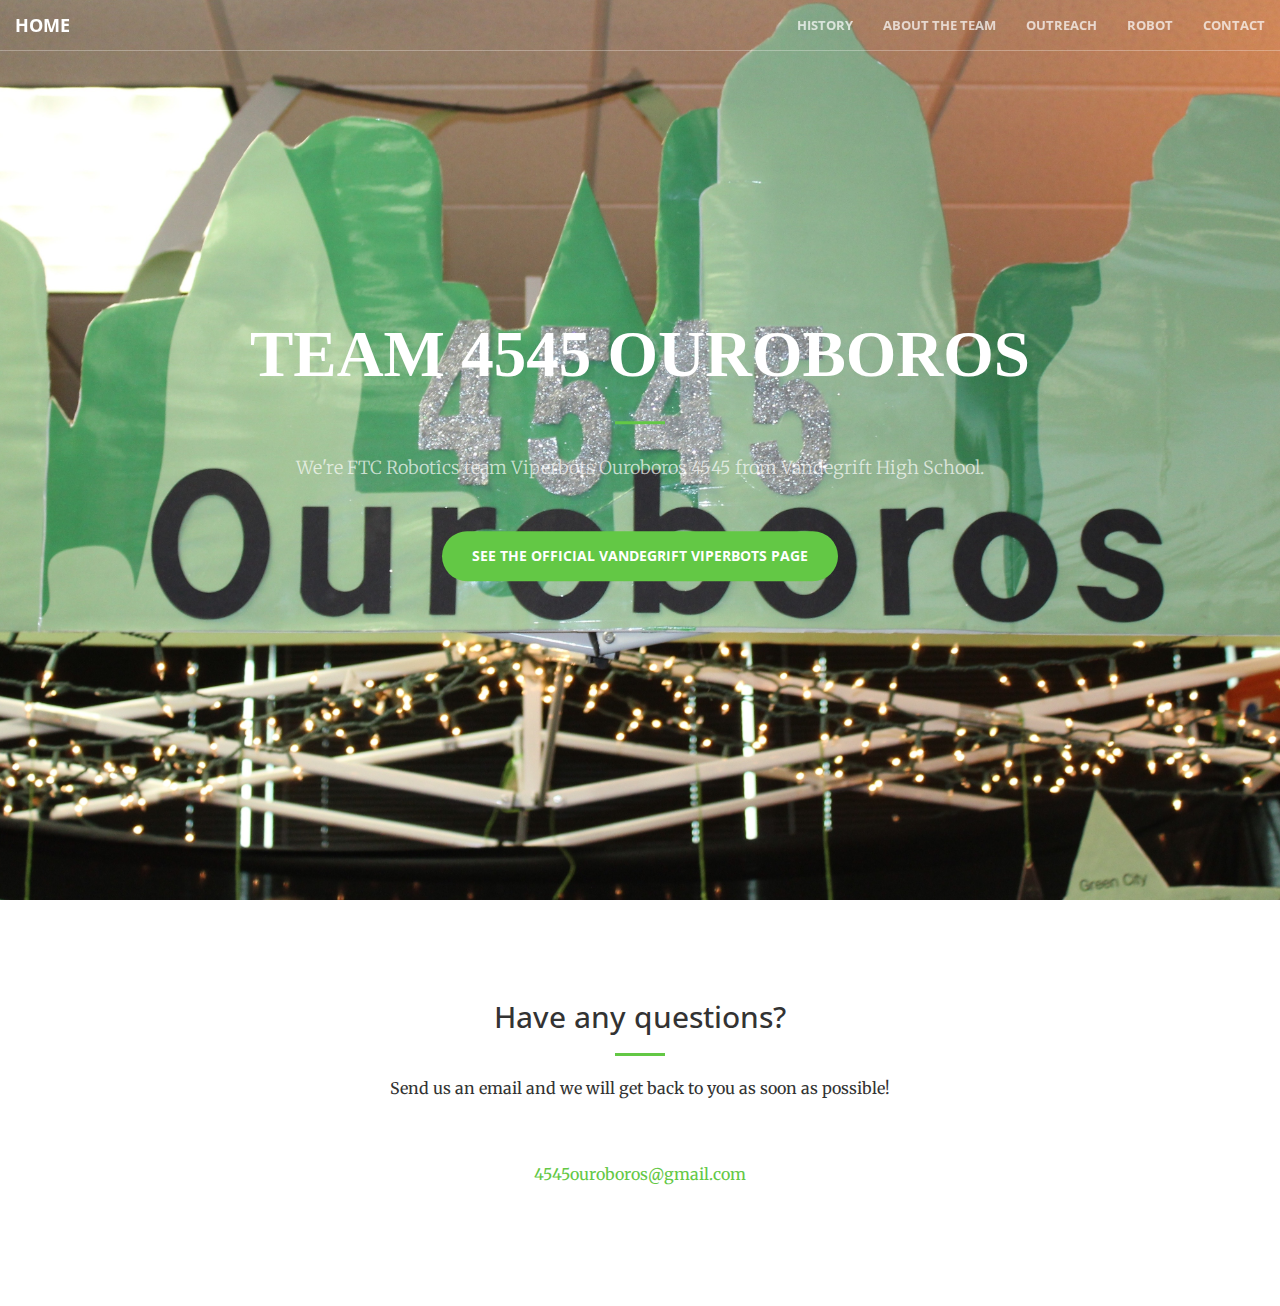
<file: index.html>
<!DOCTYPE html>
	<html lang="en">

	<head>

		<meta charset="utf-8">
		<meta http-equiv="X-UA-Compatible" content="IE=edge">
		<meta name="viewport" content="width=device-width, initial-scale=1">
		<meta name="description" content="">
		<meta name="author" content="">

		<title>Ouroboros 4545</title>

		<!-- Bootstrap Core CSS -->
		<link rel="stylesheet" href="css/bootstrap.min.css" type="text/css">

		<!-- Custom Fonts -->
		<link href='http://fonts.googleapis.com/css?family=Open+Sans:300italic,400italic,600italic,700italic,800italic,400,300,600,700,800' rel='stylesheet' type='text/css'>
		<link href='http://fonts.googleapis.com/css?family=Merriweather:400,300,300italic,400italic,700,700italic,900,900italic' rel='stylesheet' type='text/css'>
		<link rel="stylesheet" href="font-awesome/css/font-awesome.min.css" type="text/css">

		<!-- Plugin CSS -->
		<link rel="stylesheet" href="css/animate.min.css" type="text/css">

		<!-- Custom CSS -->
		<link rel="stylesheet" href="css/creative.css" type="text/css">

		<!-- HTML5 Shim and Respond.js IE8 support of HTML5 elements and media queries -->
		<!-- WARNING: Respond.js doesn't work if you view the page via file:// -->
		<!--[if lt IE 9]>
			<script src="https://oss.maxcdn.com/libs/html5shiv/3.7.0/html5shiv.js"></script>
			<script src="https://oss.maxcdn.com/libs/respond.js/1.4.2/respond.min.js"></script>
			<![endif]-->

		</head>

		<body id="page-top">

			<nav id="mainNav" class="navbar navbar-default navbar-fixed-top">
				<div class="container-fluid">
					<!-- Brand and toggle get grouped for better mobile display -->
					<div class="navbar-header">
						<button type="button" class="navbar-toggle collapsed" data-toggle="collapse" data-target="#bs-example-navbar-collapse-1">
							<span class="sr-only">Toggle navigation</span>
							<span class="icon-bar"></span>
							<span class="icon-bar"></span>
							<span class="icon-bar"></span>
						</button>
						<a class="navbar-brand page-scroll" href="#page-top">Home</a>
					</div>

					<!-- Collect the nav links, forms, and other content for toggling -->
					<div class="collapse navbar-collapse" id="bs-example-navbar-collapse-1">
						<ul class="nav navbar-nav navbar-right">
							<li>
								<a class="page-scroll" href="history.html">History</a>
							</li>
							<li>
								<a class="page-scroll" href="about.html">About the Team</a>
							</li>
							<li>
								<a class="page-scroll" href="outreach.html">Outreach</a>
							</li>
							<li>
								<a class="page-scroll" href="robot.html">Robot</a>
							</li>
							<li>
								<a class="page-scroll" href="#contact">Contact</a>
							</li>
						</ul>
					</div>
					<!-- /.navbar-collapse -->
				</div>
				<!-- /.container-fluid -->
			</nav>

			<header class = "index">
				<div class="header-content">
					<div class="header-content-inner">
						<h1>Team 4545 Ouroboros</h1>
						<hr>
						<p>We're FTC Robotics team Viperbots Ouroboros 4545 from Vandegrift High School.</p>
						<a href="http://www.viperbots.org" class="btn btn-primary btn-xl page-scroll">See The Official Vandegrift Viperbots Page</a>
					</div>
				</div>
			</header>

				<!--<section id="services">
					<div class="container">
						<div class="row">
							<div class="col-lg-12 text-center">
								<h2 class="section-heading">Outreach</h2>
								<hr class="primary"/>
								<a href="C:\Users\Steven\Documents\GitHub\4545Website/outreach.html" class="btn btn-primary btn-xl">View our Community Outreach Page</a>
							</div>
						</div>
					</div>
					<div class="container">
						<div class="row">
						<div class="col-lg-3 col-md-6 text-center">
							<div class="service-box">
								<img class="globe-img" src="GridEarthProjectIcon.png"></img>
								<h3>Grid Earth Project</h3>
								<p class="text-muted">Grid Earth Project is a charity that saves lives, improves health, and increases educational and economic opportunities by providing solar powered LED lighting to those who need it.</p><p>&nbsp;</p>
								<a href="gridearth.org">Grid Earth Project</a>
							</div>
						</div> -->
						<!--<div class="col-lg-3 col-md-6 text-center">
							<div class="service-box">
								<img class="img-responsive butterfly-img" src= "RainforestPartnershipIcon.png"></img>
								<h3>Rainforest Partnership</h3>
								<p class="text-muted">Rainforest Partnership works to protect tropical rainforests by helping forest communities make an income to protect their forests. They create and market products made from materials and provide services found only in the rainforest.</p><p>&nbsp;</p>
								<a href="rainforestpartnership.org">rainforestpartnership.org</a>
							</div>
						</div>-->
						<!-- <div class="col-lg-3 col-md-6 text-center">
							<div class="service-box">
								<i class="fa fa-4x fa-newspaper-o wow bounceIn text-primary" data-wow-delay=".2s"></i>
								<h3>Up to Date</h3>
								<p class="text-muted">We update dependencies to keep things fresh.</p>
							</div>
						</div>
						<div class="col-lg-3 col-md-6 text-center">
							<div class="service-box">
								<i class="fa fa-4x fa-heart wow bounceIn text-primary" data-wow-delay=".3s"></i>
								<h3>Made with Love</h3>
								<p class="text-muted">You have to make your websites with love these days!</p>
							</div>
						</div>
					</div>
				</div>
			</section>-->

			<section id="contact">
				<div class="container">
					<div class="row">
						<div class="col-lg-8 col-lg-offset-2 text-center">
							<h2 class="section-heading">Have any questions?</h2>
							<hr class="primary">
							<p>Send us an email and we will get back to you as soon as possible!</p>
						</div>
<!--
						<div class="col-lg-4 col-lg-offset-2 text-center">
							<i class="fa fa-phone fa-3x wow bounceIn"></i>
							<p>(512) 570-2300</p>
						</div>
-->
						<div class="col-lg-12 text-center">
							<i class="fa fa-envelope-o fa-3x wow bounceIn" data-wow-delay=".1s"></i>
							<p><a href="mailto:your-email@your-domain.com">4545ouroboros@gmail.com</a></p>
						</div>
					</div>
				</div>
			</section>

			<!-- jQuery -->
			<script src="js/jquery.js"></script>

			<!-- Bootstrap Core JavaScript -->
			<script src="js/bootstrap.min.js"></script>

			<!-- Plugin JavaScript -->
			<script src="js/jquery.easing.min.js"></script>
			<script src="js/jquery.fittext.js"></script>
			<script src="js/wow.min.js"></script>

			<!-- Custom Theme JavaScript -->
			<script src="js/creative.js"></script>

		</body>

		</html>
</file>
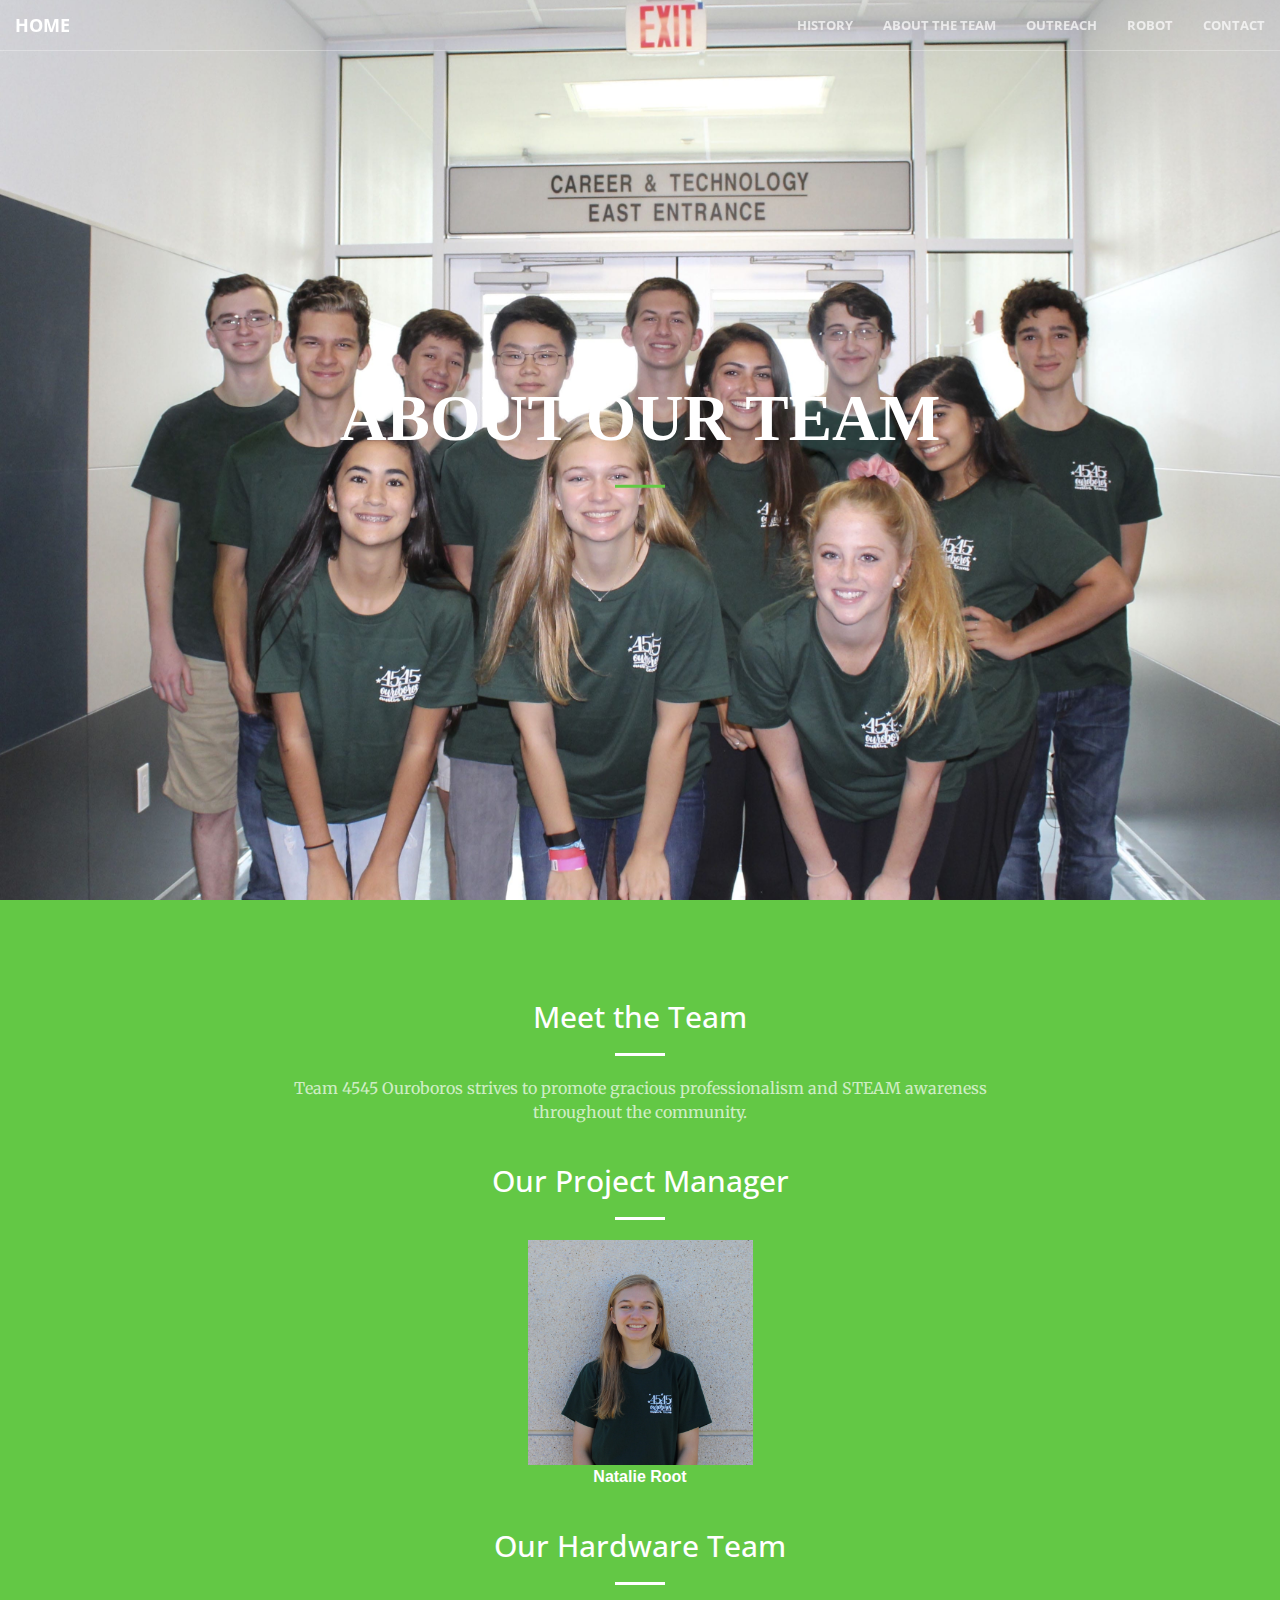
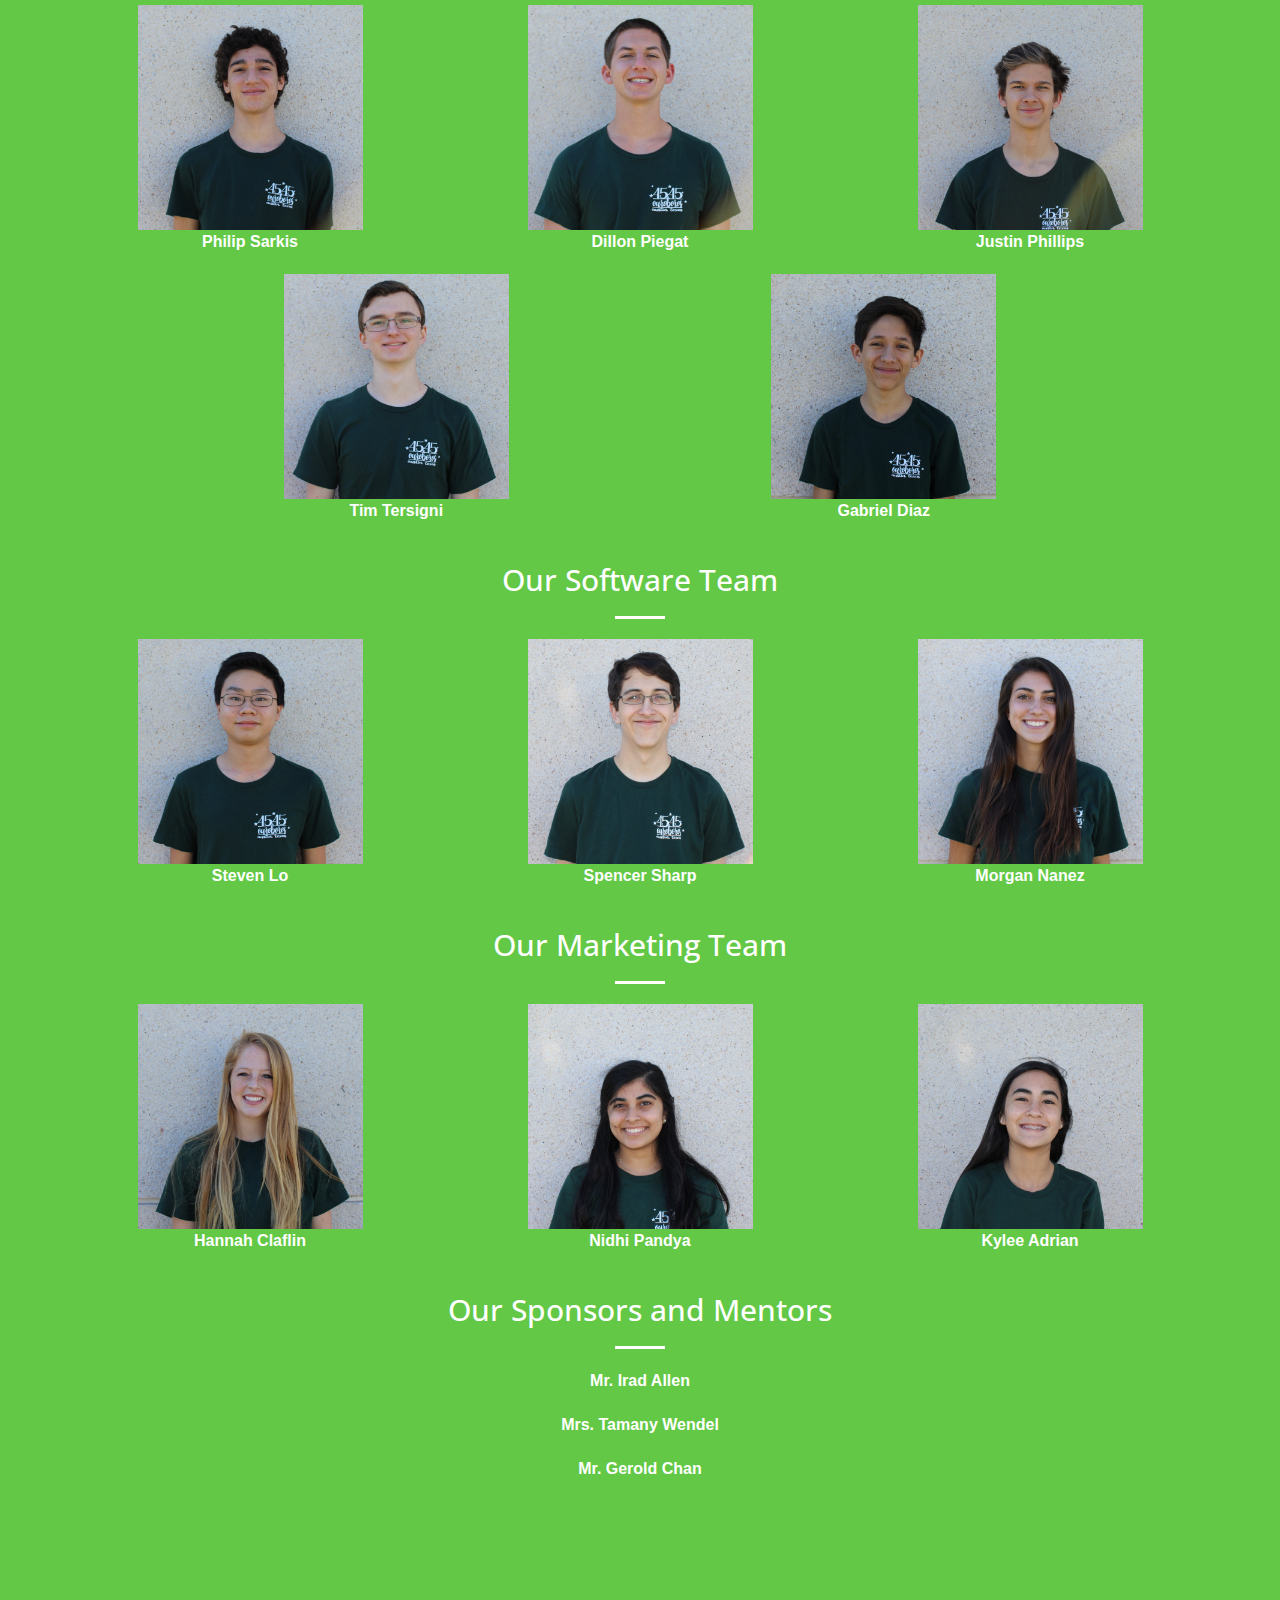
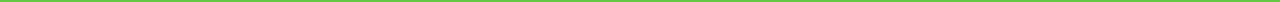
<file: about.html>
<!DOCTYPE html>
<html lang="en">

<head>

    <meta charset="utf-8">
    <meta http-equiv="X-UA-Compatible" content="IE=edge">
    <meta name="viewport" content="width=device-width, initial-scale=1">
    <meta name="description" content="">
    <meta name="author" content="">

    <title>Ouroboros 4545</title>

    <!-- Bootstrap Core CSS -->
    <link rel="stylesheet" href="css/bootstrap.min.css" type="text/css">

    
    <!-- Custom Fonts -->
    <link href='http://fonts.googleapis.com/css?family=Open+Sans:300italic,400italic,600italic,700italic,800italic,400,300,600,700,800' rel='stylesheet' type='text/css'>
    <link href='http://fonts.googleapis.com/css?family=Merriweather:400,300,300italic,400italic,700,700italic,900,900italic' rel='stylesheet' type='text/css'>
    <link rel="stylesheet" href="font-awesome/css/font-awesome.min.css" type="text/css">

    <!-- Plugin CSS -->
    <link rel="stylesheet" href="css/animate.min.css" type="text/css">

    <!-- Custom CSS -->
    <link rel="stylesheet" href="css/creative.css" type="text/css">

    <!-- HTML5 Shim and Respond.js IE8 support of HTML5 elements and media queries -->
    <!-- WARNING: Respond.js doesn't work if you view the page via file:// -->
    <!--[if lt IE 9]>
        <script src="https://oss.maxcdn.com/libs/html5shiv/3.7.0/html5shiv.js"></script>
        <script src="https://oss.maxcdn.com/libs/respond.js/1.4.2/respond.min.js"></script>
        <![endif]-->

    </head>

    <body id="page-top">

        <nav id="main   Nav" class="navbar navbar-default navbar-fixed-top">
            <div class="container-fluid">
                <!-- Brand and toggle get grouped for better mobile display -->
                <div class="navbar-header">
                    <button type="button" class="navbar-toggle collapsed" data-toggle="collapse" data-target="#bs-example-navbar-collapse-1">
                        <span class="sr-only">Toggle navigation</span>
                        <span class="icon-bar"></span>
                        <span class="icon-bar"></span>
                        <span class="icon-bar"></span>
                    </button>
                    <a class="navbar-brand page-scroll" href="index.html">Home</a>
                </div>

                <!-- Collect the nav links, forms, and other content for toggling -->
                <div class="collapse navbar-collapse" id="bs-example-navbar-collapse-1">
                    <ul class="nav navbar-nav navbar-right">
                        <li>
                                <a class="page-scroll" href="history.html">History</a>
                            </li>
                            <li>
                                <a class="page-scroll" href="about.html">About the Team</a>
                            </li>
                            <li>
                                <a class="page-scroll" href="outreach.html">Outreach</a>
                            </li>
                            <li>
                                <a class="page-scroll" href="robot.html">Robot</a>
                            </li>
                            <li>
                                <a class="page-scroll" href="index.html#contact">Contact</a>
                            </li>
                    </ul>
                </div>
                <!-- /.navbar-collapse -->
            </div>
            <!-- /.container-fluid -->
        </nav>

        <header class = "about">
            <div class="header-content">
                <div class="header-content-inner">
                    <h1>About our Team</h1>
                    <hr>
<!--                     <a href="file:///C:/Users/Steven/Documents/GitHub/4545Website/index.html#about" class="btn btn-primary btn-xl page-scroll">Find Out More</a> -->
                </div>
            </div>
        </header>

        <section class="bg-primary" id="about">
                <div class="container">
                    <div class="row">
                        <div class="col-lg-8 col-lg-offset-2 text-center">
                            <h2 class="section-heading">Meet the Team</h2>
                            <hr class="light">
                            <p class="text-faded">Team 4545 Ouroboros strives to promote gracious professionalism and STEAM awareness throughout the community.<!--  We have 12 members who also participate in Cross Country, Track, YMSL, Tennis, NCL, Band, NHS, Deca, and Cyber Patriot Team. --></p>
                            <p class="text-faded"><!-- We have 7 Hardware, 6 Software, and everyone helps out with marketing. Our team consists of 2 freshmen, 6 Sophomores, 3 Juniors, and 1 Senior. This diversity helps us brainstorm and produce new and innovative ideas. --></p>
                            <p></p>
                        </div>

                    <div class="row">
                        <div class="col-lg-12 col-lg-offset-0 text-center">
                            <p></p>
                            <h2 class="section-heading">Our Project Manager</h2>
                            <hr class="light">

                            <div class="col-lg-12 col-sm-12">
                                <a href = "#natalie" class="about-box" data-toggle="modal" data-target="#natalie">
                                    <img src="img/about/2016-2017/NatalieR-min-square.jpg" class="img-responsive" alt="">
                                    <p  class = "name">Natalie Root</p>
                                    <div class="about-box-caption">
                                        <div class="about-box-caption-content">
                                            <div class="project-var">Natalie Root</div>
                                            <div class="project-name">
                                                Project Manager
                                            </div>
                                            <div>
                                                Grade: 11
                                            </div>
                                            <div class="project-category text-faded">
                                                More Info
                                            </div>
                                        </div>
                                    </div>
                                </a>
                                <div class="modal fade" id="natalie" tabindex="-1" role="dialog" aria-labelledby="basicModal" aria-hidden="true">
                                    <div class="modal-dialog modal-lg">
                                        <div class="modal-content">
                                            <div class="modal-header">
                                                <button type="button" class="close" data-dismiss="modal" aria-hidden="true"></button>
                                                <h4 class="modal-title" id="myModalLabel">Natalie Root</h4>
                                            </div>
                                            <div class="modal-body">
                                                <h3>Interesting Fact</h3>
                                                <p>I run cross country & track.</p>
                                                <h3>Why I Joined FTC Robotics</h3>
                                                <p>I joined robotics at a young age so that I could get hands on experience with STEM. </p>
                                                <h3>Favorite Movie</h3>
                                                <p>Back to the Future</p>
                                            </div>
                                        <div class="modal-footer">
                                        <button type="button" class="btn btn-primary" data-dismiss="modal">close</button>
                                    </div>
                                        </div>
                                    </div>
                                </div>
                            </div>
                        </div>
                    </div>

                    <div class="row">
                        <div class="col-lg-12 col-lg-offset-0 text-center">
                        <p></p>
                            <h2 class="section-heading">Our Hardware Team</h2>
                            <hr class="light">
                        <div class="col-lg-4 col-sm-6">
                                <a href = "#philip" class="about-box" data-toggle="modal" data-target="#philip">
                                    <img src="img/about/2016-2017/PhilipS-min-square.jpg" class="img-responsive" alt="">
                                    <p  class = "name">Philip Sarkis</p>
                                    <div class="about-box-caption">
                                        <div class="about-box-caption-content">
                                            <div class="project-var">Philip Sarkis</div>
                                            <div class="project-name">
                                                Hardware Lead
                                            </div>
                                            <div>
                                                Grade: 11
                                            </div>
                                            <div class="project-category text-faded">
                                                More Info
                                            </div>
                                        </div>
                                    </div>
                                </a>
                                <div class="modal fade" id="philip" tabindex="-1" role="dialog" aria-labelledby="basicModal" aria-hidden="true">
                                        <div class="modal-dialog modal-lg">
                                            <div class="modal-content">
                                                <div class="modal-header">
                                                    <button type="button" class="close" data-dismiss="modal" aria-hidden="true"></button>
                                                    <h4 class="modal-title" id="myModalLabel">Philip Sarkis</h4>
                                                </div>
                                                <div class="modal-body">
                                                    <h3>Interesting Fact</h3>
                                                    <p>I am the reigning champion of Betmobal Head Ping-Pong.</p>
                                                    <h3>Why I Joined FTC Robotics</h3>
                                                    <p>I wanted to follow the footsteps of my brother, Pete.</p>
                                                    <h3>Favorite Movie</h3>
                                                    <p>Whiplash</p>
                                                </div>
                                                <div class="modal-footer">
                                                    <button type="button" class="btn btn-primary" data-dismiss="modal">close</button>
                                                </div>
                                            </div>
                                        </div>
                                </div>
                        </div>

                        <div class="col-lg-4 col-sm-6">
                            <a href = "#dillon" class="about-box" data-toggle="modal" data-target="#dillon">
                                <img src="img/about/2016-2017/DillonP-min-square.jpg" class="img-responsive" alt="">
                                <p  class = "name">Dillon Piegat</p>
                                <div class="about-box-caption">
                                    <div class="about-box-caption-content">
                                        <div class="project-var">Dillon Piegat</div>
                                        <div class="project-name">
                                            CAD Lead
                                        </div>
                                        <div>
                                            Grade: 12
                                        </div>
                                        <div class="project-category text-faded">
                                            More Info
                                        </div>
                                    </div>
                                </div>
                            </a>
                            <div class="modal fade" id="dillon" tabindex="-1" role="dialog" aria-labelledby="basicModal" aria-hidden="true">
                                <div class="modal-dialog modal-lg">
                                    <div class="modal-content">
                                        <div class="modal-header">
                                            <button type="button" class="close" data-dismiss="modal" aria-hidden="true"></button>
                                            <h4 class="modal-title" id="myModalLabel">Dillon Piegat</h4>
                                        </div>
                                        <div class="modal-body">
                                            <h3>Interesting Fact</h3>
                                            <p>I have a twin sister.</p>
                                            <h3>Why I Joined FTC Robotics</h3>
                                            <p>I enjoy working with computers and other technology.</p>
                                            <h3>Favorite Movie</h3>
                                            <p>Django Unchained</p>
                                        </div>
                                        <div class="modal-footer">
                                            <button type="button" class="btn btn-primary" data-dismiss="modal">close</button>
                                        </div>
                                    </div>
                                </div>
                            </div>
                        </div>

                        <div class="col-lg-4 col-sm-6">
                            <a href = "#justin" class="about-box" data-toggle="modal" data-target="#justin">
                                <img src="img/about/2016-2017/JustinP-min-square.jpg" class="img-responsive" alt="">
                                <p  class = "name">Justin Phillips</p>
                                <div class="about-box-caption">
                                    <div class="about-box-caption-content">
                                        <div class="project-var">Justin Phillips</div>
                                        <div class="project-name">
                                            Hardware
                                        </div>
                                        <div>
                                            Grade: 11
                                        </div>
                                        <div class="project-category text-faded">
                                            More Info
                                        </div>
                                    </div>
                                </div>
                            </a>
                            <div class="modal fade" id="justin" tabindex="-1" role="dialog" aria-labelledby="basicModal" aria-hidden="true">
                                    <div class="modal-dialog modal-lg">
                                        <div class="modal-content">
                                            <div class="modal-header">
                                                <button type="button" class="close" data-dismiss="modal" aria-hidden="true"></button>
                                                <h4 class="modal-title" id="myModalLabel">Justin Phillips</h4>
                                            </div>
                                            <div class="modal-body">
                                                <h3>Interesting Fact</h3>
                                                <p>I love to wakeboard.</p>
                                                <h3>Why I Joined FTC Robotics</h3>
                                                <p>It's always been my passion.</p>
                                                <h3>Favorite Movie</h3>
                                                <p>Chasing Mavericks</p>
                                            </div>
                                            <div class="modal-footer">
                                                <button type="button" class="btn btn-primary" data-dismiss="modal">close</button>
                                            </div>
                                        </div>
                                    </div>
                                </div>
                        </div>

                        <div class="col-lg-7 col-sm-6">
                            <a href = "#tim" class="about-box" data-toggle="modal" data-target="#tim">
                                <img src="img/about/2016-2017/TimT-min-square.jpg" class="img-responsive" alt="">
                                <p  class = "name">Tim Tersigni</p>
                                <div class="about-box-caption">
                                    <div class="about-box-caption-content">
                                        <div class="project-var">Tim Tersigni</div>
                                        <div class="project-name">
                                            Hardware
                                        </div>
                                        <div>
                                            Grade: 10
                                        </div>
                                        <div class="project-category text-faded">
                                            More Info
                                        </div>
                                    </div>
                                </div>
                            </a>
                            <div class="modal fade" id="tim" tabindex="-1" role="dialog" aria-labelledby="basicModal" aria-hidden="true">
                                <div class="modal-dialog modal-lg">
                                    <div class="modal-content">
                                        <div class="modal-header">
                                            <button type="button" class="close" data-dismiss="modal" aria-hidden="true"></button>
                                            <h4 class="modal-title" id="myModalLabel">Tim Tersigni</h4>
                                        </div>
                                        <div class="modal-body">
                                            <h3>Interesting Fact</h3>
                                            <p>I'm in archery.</p>
                                            <h3>Why I Joined FTC Robotics</h3>
                                            <p>Because I enjoyed FLL and wanted a new challenge.</p>
                                            <h3>Favorite Movie</h3>
                                            <p>Star Wars: The Force Awakens</p>
                                        </div>
                                        <div class="modal-footer">
                                            <button type="button" class="btn btn-primary" data-dismiss="modal">close</button>
                                        </div>
                                    </div>
                                </div>
                            </div>
                        </div>

                        <div class="col-lg-3 col-sm-12">
                            <a href = "#gabe" class="about-box" data-toggle="modal" data-target="#gabe">
                                <img src="img/about/2016-2017/GabrielD-min-square.jpg" class="img-responsive" alt="">
                                <p  class = "name">Gabriel Diaz</p>
                                <div class="about-box-caption">
                                    <div class="about-box-caption-content">
                                        <div class="project-name">
                                        <div class="project-var">Gabriel Diaz</div>
                                            Hardware
                                        </div>
                                        <div>
                                            Grade: 9
                                        </div>
                                        <div class="project-category text-faded">
                                            More Info
                                        </div>
                                    </div>
                                </div>
                            </a>
                            <div class="modal fade" id="gabe" tabindex="-1" role="dialog" aria-labelledby="basicModal" aria-hidden="true">
                                <div class="modal-dialog modal-lg">
                                    <div class="modal-content">
                                        <div class="modal-header">
                                            <button type="button" class="close" data-dismiss="modal" aria-hidden="true"></button>
                                            <h4 class="modal-title" id="myModalLabel">Gabriel Diaz</h4>
                                        </div>
                                        <div class="modal-body">
                                            <h3>Interesting Fact</h3>
                                            <p>I was a black belt in tae kwando.</p>
                                            <h3>Why I Joined FTC Robotics</h3>
                                            <p>I joined FTC, because I have loved the atmosphere FIRST. I started FIRST when I was in Fourth grade, and I have constantly enjoyed new challenges.</p>
                                            <h3>Favorite Movie</h3>
                                            <p>Better Off Dead</p>
                                        </div>
                                        <div class="modal-footer">
                                            <button type="button" class="btn btn-primary" data-dismiss="modal">close</button>
                                        </div>
                                    </div>
                                </div>
                            </div>
                        </div>

                        </div>
                    </div>

                    <div class="row">
                        <div class="col-lg-12 col-lg-offset-0 text-center">
                        <p></p>
                            <h2 class="section-heading">Our Software Team</h2>
                            <hr class="light">

                        <div class="col-lg-4 col-sm-6">
                            <a href = "#steven" class="about-box" data-toggle="modal" data-target="#steven">
                                <img src="img/about/2016-2017/StevenL-min-square.jpg" class="img-responsive" alt="">
                                <p  class = "name">Steven Lo</p>
                                <div class="about-box-caption">
                                    <div class="about-box-caption-content">
                                        <div class="project-var">Steven Lo</div>
                                        <div class="project-name">
                                            Assistant Project Manager & Software
                                        </div>
                                        <div>
                                            Grade: 12
                                        </div>
                                        <div class="project-category text-faded">
                                            More Info
                                        </div>
                                    </div>
                                </div>
                            </a>
                            <div class="modal fade" id="steven" tabindex="-1" role="dialog" aria-labelledby="basicModal" aria-hidden="true">
                                <div class="modal-dialog modal-lg">
                                    <div class="modal-content">
                                        <div class="modal-header">
                                            <button type="button" class="close" data-dismiss="modal" aria-hidden="true"></button>
                                            <h4 class="modal-title" id="myModalLabel">Steven Lo</h4>
                                        </div>
                                        <div class="modal-body">
                                            <h3>Interesting Fact</h3>
                                            <p>I play drums for my church.</p>
                                            <h3>Why I Joined FTC Robotics</h3>
                                            <p>I'm interested in pursuing a computer science related job and wanted to get experience with programming and working with a team.</p>
                                            <h3>Favorite Movie</h3>
                                            <p>Deadpool</p>
                                        </div>
                                        <div class="modal-footer">
                                            <button type="button" class="btn btn-primary" data-dismiss="modal">close</button>
                                        </div>
                                    </div>
                                </div>
                            </div>
                        </div>

                        <div class="col-lg-4 col-sm-6">
                            <a href = "#spencer" class="about-box" data-toggle="modal" data-target="#spencer">
                                <img src="img/about/2016-2017/SpencerS-min-square.jpg" class="img-responsive" alt="">
                                <p  class = "name">Spencer Sharp</p>
                                <div class="about-box-caption">
                                    <div class="about-box-caption-content">
                                        <div class="project-var">Spencer Sharp</div>
                                        <div class="project-name">
                                            Software Lead
                                        </div>
                                        <div>
                                            Grade: 12
                                        </div>
                                        <div class="project-category text-faded">
                                            More Info
                                        </div>
                                    </div>
                                </div>
                            </a>
                            <div class="modal fade" id="spencer" tabindex="-1" role="dialog" aria-labelledby="basicModal" aria-hidden="true">
                                <div class="modal-dialog modal-lg">
                                    <div class="modal-content">
                                        <div class="modal-header">
                                            <button type="button" class="close" data-dismiss="modal" aria-hidden="true"></button>
                                            <h4 class="modal-title" id="myModalLabel">Spencer Sharp</h4>
                                        </div>
                                        <div class="modal-body">
                                            <h3>Interesting Fact</h3>
                                            <p>I used to a have a pet snake named Smoothie.</p>
                                            <h3>Why I Joined FTC Robotics</h3>
                                            <p>Someone I looked up to told me to join.</p>
                                            <h3>Favorite Movie</h3>
                                            <p>Interstellar</p>
                                        </div>
                                        <div class="modal-footer">
                                            <button type="button" class="btn btn-primary" data-dismiss="modal">close</button>
                                        </div>
                                    </div>
                                </div>
                            </div>
                        </div>

                        <div class="col-lg-4 col-sm-12">
                            <a href = "#morgan" class="about-box" data-toggle="modal" data-target="#morgan">
                                <img src="img/about/2016-2017/MorganN-min-square.jpg" class="img-responsive" alt="">
                                <p  class = "name">Morgan Nanez</p>
                                <div class="about-box-caption">
                                    <div class="about-box-caption-content">
                                        <div class="project-var">Morgan Nanez</div>
                                        <div class="project-name">
                                            Software
                                        </div>
                                        <div>
                                            Grade: 12
                                        </div>
                                        <div class="project-category text-faded">
                                            More Info
                                        </div>
                                    </div>
                                </div>
                            </a>
                            <div class="modal fade" id="morgan" tabindex="-1" role="dialog" aria-labelledby="basicModal" aria-hidden="true">
                                <div class="modal-dialog modal-lg">
                                    <div class="modal-content">
                                        <div class="modal-header">
                                            <button type="button" class="close" data-dismiss="modal" aria-hidden="true"></button>
                                            <h4 class="modal-title" id="myModalLabel">Morgan Nanez</h4>
                                        </div>
                                        <div class="modal-body">
                                            <h3>Interesting Fact</h3>
                                            <p>I've travelled all over the world, my favorite place so far is Iceland!</p>
                                            <h3>Why I Joined FTC Robotics</h3>
                                            <p>To learn more about software in real world situations.</p>
                                            <h3>Favorite Movie</h3>
                                            <p>Lord of the Rings Trilogy</p>
                                        </div>
                                        <div class="modal-footer">
                                            <button type="button" class="btn btn-primary" data-dismiss="modal">close</button>
                                        </div>
                                    </div>
                                </div>
                            </div>
                        </div>

                        </div>
                    </div>

                     <div class="row">
                        <div class="col-lg-12 col-lg-offset-0 text-center">
                            <p></p>
                            <h2 class="section-heading">Our Marketing Team</h2>
                            <hr class="light">

                        <div class="col-lg-4 col-sm-6">
                                <a href = "#hannah" class="about-box" data-toggle="modal" data-target="#hannah">
                                    <img src="img/about/2016-2017/HannahC-min-square.jpg" class="img-responsive" alt="">
                                    <p  class = "name">Hannah Claflin</p>
                                    <div class="about-box-caption">
                                        <div class="about-box-caption-content">
                                            <div class="project-var">Hannah Claflin</div>
                                            <div class="project-name">
                                                Marketing Lead
                                            </div>
                                            <div>
                                                Grade: 12
                                            </div>
                                            <div class="project-category text-faded">
                                                More Info
                                            </div>
                                        </div>
                                    </div>
                                </a>
                                <div class="modal fade" id="hannah" tabindex="-1" role="dialog" aria-labelledby="basicModal" aria-hidden="true">
                                    <div class="modal-dialog modal-lg">
                                        <div class="modal-content">
                                            <div class="modal-header">
                                                <button type="button" class="close" data-dismiss="modal" aria-hidden="true"></button>
                                                <h4 class="modal-title" id="myModalLabel">Hannah Claflin</h4>
                                            </div>
                                            <div class="modal-body">
                                                <h3>Interesting Fact</h3>
                                                <p>I'm on our school's dance team and I'm level 16 on Pokémon go.</p>
                                                <h3>Why I Joined FTC Robotics</h3>
                                                <p>I wanted to gain experience in the field I hope to major in!</p>
                                                <h3>Favorite Movie</h3>
                                                <p>Fast and Furious</p>
                                            </div>
                                            <div class="modal-footer">
                                                <button type="button" class="btn btn-primary" data-dismiss="modal">close</button>
                                            </div>
                                        </div>
                                    </div>
                                </div>
                        </div>

                        <div class="col-lg-4 col-sm-6">
                            <a href = "#nidhi" class="about-box" data-toggle="modal" data-target="#nidhi">
                                <img src="img/about/2016-2017/NidhiP-min-square.jpg" class="img-responsive" alt="">
                                <p  class = "name">Nidhi Pandya</p>
                                <div class="about-box-caption">
                                    <div class="about-box-caption-content">
                                        <div class="project-var">Nidhi Pandya</div>
                                        <div class="project-name">
                                            Community Outreach Lead
                                        </div>
                                        <div>
                                            Grade: 12
                                        </div>
                                        <div class="project-category text-faded">
                                            More Info
                                        </div>
                                    </div>
                                </div>
                            </a>
                            <div class="modal fade" id="nidhi" tabindex="-1" role="dialog" aria-labelledby="basicModal" aria-hidden="true">
                                <div class="modal-dialog modal-lg">
                                    <div class="modal-content">
                                        <div class="modal-header">
                                            <button type="button" class="close" data-dismiss="modal" aria-hidden="true"></button>
                                            <h4 class="modal-title" id="myModalLabel">Nidhi Pandya</h4>
                                        </div>
                                        <div class="modal-body">
                                            <h3>Interesting Fact</h3>
                                            <p>I love basketball!!!! My favorite NBA team is the San Antonio Spurs!!</p>
                                            <h3>Why I Joined FTC Robotics</h3>
                                            <p>I had done FLL robotics when I was younger and have always loved how robotics challenges me to think creatively and solve problems!!</p>
                                            <h3>Favorite Movie</h3>
                                            <p>Madegascar</p>
                                        </div>
                                        <div class="modal-footer">
                                            <button type="button" class="btn btn-primary" data-dismiss="modal">close</button>
                                        </div>
                                    </div>
                                </div>
                            </div>
                        </div>

                        <div class="col-lg-4 col-sm-12">
                            <a href = "#kylee" class="about-box" data-toggle="modal" data-target="#kylee">
                                <img src="img/about/2016-2017/KyleeA-min-square.jpg" class="img-responsive" alt="">
                                <p  class = "name">Kylee Adrian</p>
                                <div class="about-box-caption">
                                    <div class="about-box-caption-content">
                                        <div class="project-var">Kylee Adrian</div>
                                        <div class="project-name">
                                            Marketing
                                        </div>
                                        <div>
                                            Grade: 9
                                        </div>
                                        <div class="project-category text-faded">
                                            More Info
                                        </div>
                                    </div>
                                </div>
                            </a>
                            <div class="modal fade" id="kylee" tabindex="-1" role="dialog" aria-labelledby="basicModal" aria-hidden="true">
                                <div class="modal-dialog modal-lg">
                                    <div class="modal-content">
                                        <div class="modal-header">
                                            <button type="button" class="close" data-dismiss="modal" aria-hidden="true"></button>
                                            <h4 class="modal-title" id="myModalLabel">Kylee Adrian</h4>
                                        </div>
                                        <div class="modal-body">
                                            <h3>Interesting Fact</h3>
                                            <p>I am Filipino.</p>
                                            <h3>Why I Joined FTC Robotics</h3>
                                            <p>I love anything that involves science and engineering.</p>
                                            <h3>Favorite Movie</h3>
                                            <p>Pitch Perfect</p>
                                        </div>
                                        <div class="modal-footer">
                                            <button type="button" class="btn btn-primary" data-dismiss="modal">close</button>
                                        </div>
                                    </div>
                                </div>
                            </div>
                        </div>

                        </div>
                    </div>

                        

                    </div>
                    <div class="row">
                        <div class="col-lg-8 col-lg-offset-2 text-center">
                            <p></p>
                            <h2 class="section-heading">Our Sponsors and Mentors</h2>
                            <hr class="light">
                        </div>
                        <div class="col-lg-8 col-lg-offset-2 text-center">
                            <a class="about-box">
                                <!-- <img src="img/about/goodreau-min.JPG" class="img-responsive" alt=""> -->
                                <p  class = "name">Mr. Irad Allen</p>
                                <p  class = "name">Mrs. Tamany Wendel</p>
                                <p  class = "name">Mr. Gerold Chan</p>
                                <!-- <div class="about-box-caption">
                                    <div class="about-box-caption-content">
                                        <div class="project-name">Sponsor</div>
                                        <div class="project-var">
                                            Galen Goodreau
                                        </div>
                                        <div class="project-category text-faded">
                                            More Info
                                        </div>
                                    </div>
                                </div> -->
                            </a>
                        </div>

                        <!-- <div class="col-lg-4 col-sm-6">
                            <a href = "#clay" class="about-box">
                                <img src="img/about/clay1-min.jpg" class="img-responsive" alt="">
                                <p  class = "name">Clay Finley</p>
                                <div class="about-box-caption">
                                    <div class="about-box-caption-content">
                                        <div class="project-name">Mentor</div>
                                        <div class="project-var">
                                            Clay Finley
                                        </div>
                                        <div class="project-category text-faded">
                                            More Info
                                        </div>
                                    </div>
                                </div>
                            </a>
                        </div> -->

                        <!-- <div class="col-lg-4 col-sm-6">
                            <a href = "#hill" class="about-box" data-toggle="modal">
                                <img src="img/about/hcef-min.jpg" height="225" length="225" class="img-responsive" alt="">
                                <p  class = "name">Hill Country Education Foundation</p>
                                <div class="about-box-caption">
                                    <div class="about-box-caption-content">
                                        <div class="project-name">
                                            Sponsor
                                        </div>
                                        <div class="project-var">Hill Country Education Foundation</div>
                                        <div class="project-category text-faded">
                                            More Info
                                        </div>
                                    </div>
                                </div>
                            </a>
                            <div class="modal fade" id="hill" tabindex="-1" role="dialog"  aria-labelledby="basicModal" aria-hidden="true">
                                    <div class="modal-dialog modal-lg">
                                        <div class="modal-content">
                                            <div class="modal-header">
                                                <button type="button" class="close" data-dismiss="modal" aria-hidden="true"></button>
                                                <h4 class="modal-title" id="myModalLabel">Hill Country Education Foundation</h4>
                                            </div>
                                            <div class="modal-body">
                                                <h3>Description</h3>
                                                <p>The Hill Country Education Foundation stimulates academic excellence for students in Austin’s Four Points community in the areas of leadership, entrepreneurship, college readiness and science, technology, engineering and math (STEM) through private funding.</p>
                                                <h5 href="http://hillcountryedfoundation.org/" color="blue">http://hillcountryedfoundation.org/</h5>
                                            </div>
                                            <div class="modal-footer">
                                                <button type="button" class="btn btn-primary" data-dismiss="modal">close</button>
                                            </div>
                                        </div>
                                    </div>
                                </div>
                        </div> -->
                        <div class="row">
                            <div class="col-lg-8 col-lg-offset-2 text-center">
                                <!-- <hr class = "light">
                                <a href="C:\Users\Steven\Documents\GitHub\4545Website/about.html" class="btn btn-default btn-xl">View More Team Info Here</a>-->
                            </div>
                        </div>
                    </div>
                </section>

        <!-- jQuery -->
        <script src="js/jquery.js"></script>

        <!-- Bootstrap Core JavaScript -->
        <script src="js/bootstrap.min.js"></script>

        <!-- Plugin JavaScript -->
        <script src="js/jquery.easing.min.js"></script>
        <script src="js/jquery.fittext.js"></script>
        <script src="js/wow.min.js"></script>

        <!-- Custom Theme JavaScript -->
        <script src="js/creative.js"></script>

    </body>

    </html>
</file>
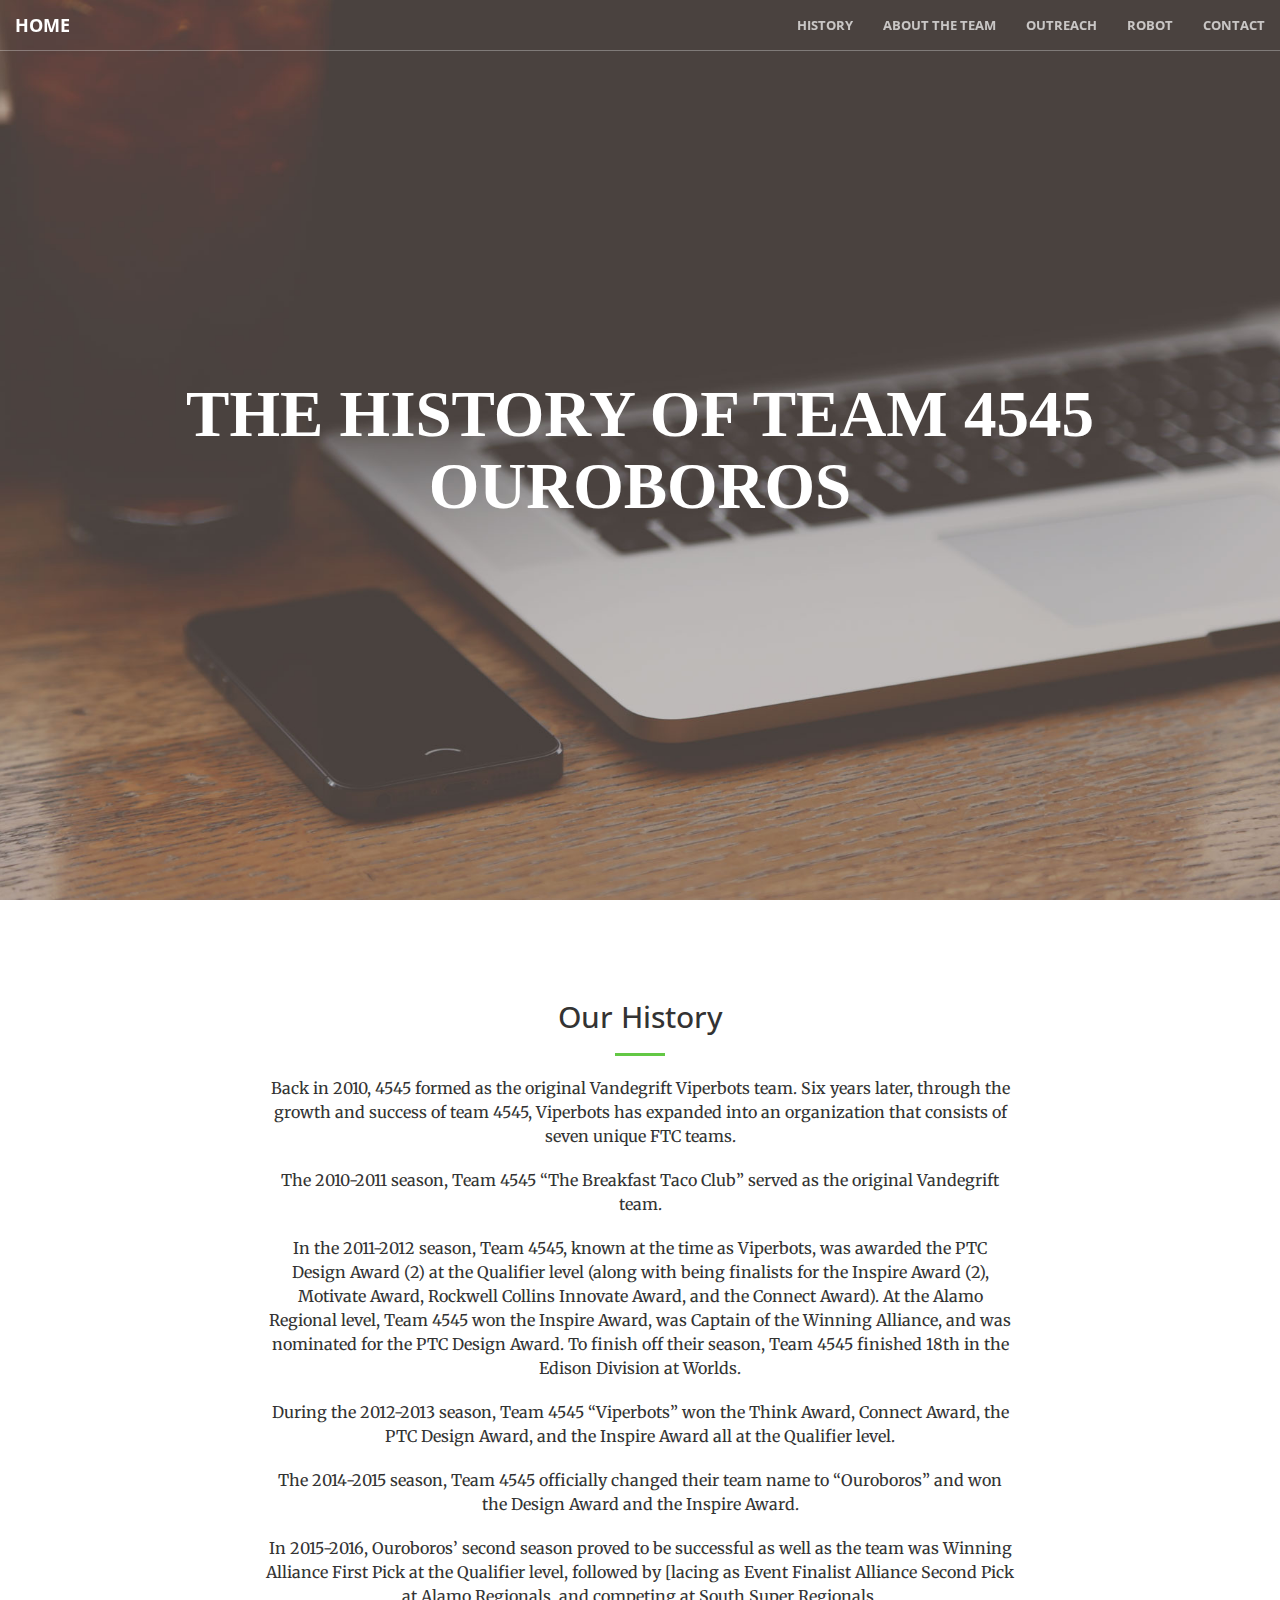
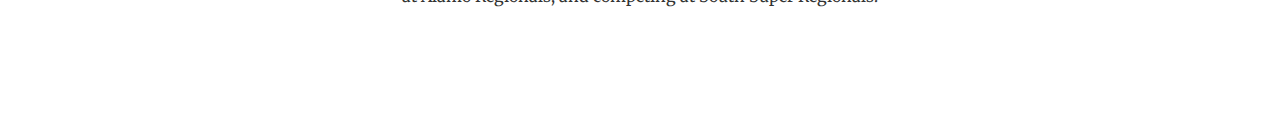
<file: history.html>
<!DOCTYPE html>
<html lang="en">

<head>

    <meta charset="utf-8">
    <meta http-equiv="X-UA-Compatible" content="IE=edge">
    <meta name="viewport" content="width=device-width, initial-scale=1">
    <meta name="description" content="">
    <meta name="author" content="">

    <title>Ouroboros 4545</title>

    <!-- Bootstrap Core CSS -->
    <link rel="stylesheet" href="css/bootstrap.min.css" type="text/css">

    <!-- Custom Fonts -->
    <link href='http://fonts.googleapis.com/css?family=Open+Sans:300italic,400italic,600italic,700italic,800italic,400,300,600,700,800' rel='stylesheet' type='text/css'>
    <link href='http://fonts.googleapis.com/css?family=Merriweather:400,300,300italic,400italic,700,700italic,900,900italic' rel='stylesheet' type='text/css'>
    <link rel="stylesheet" href="font-awesome/css/font-awesome.min.css" type="text/css">

    <!-- Plugin CSS -->
    <link rel="stylesheet" href="css/animate.min.css" type="text/css">

    <!-- Custom CSS -->
    <link rel="stylesheet" href="css/creative.css" type="text/css">

    <!-- HTML5 Shim and Respond.js IE8 support of HTML5 elements and media queries -->
    <!-- WARNING: Respond.js doesn't work if you view the page via file:// -->
    <!--[if lt IE 9]>
        <script src="https://oss.maxcdn.com/libs/html5shiv/3.7.0/html5shiv.js"></script>
        <script src="https://oss.maxcdn.com/libs/respond.js/1.4.2/respond.min.js"></script>
        <![endif]-->

    </head>

    <body id="page-top">

        <nav id="mainNav" class="navbar navbar-default navbar-fixed-top">
            <div class="container-fluid">
                <!-- Brand and toggle get grouped for better mobile display -->
                <div class="navbar-header">
                    <button type="button" class="navbar-toggle collapsed" data-toggle="collapse" data-target="#bs-example-navbar-collapse-1">
                        <span class="sr-only">Toggle navigation</span>
                        <span class="icon-bar"></span>
                        <span class="icon-bar"></span>
                        <span class="icon-bar"></span>
                    </button>
                    <a class="navbar-brand page-scroll" href="index.html">Home</a>
                </div>

                <!-- Collect the nav links, forms, and other content for toggling -->
                <div class="collapse navbar-collapse" id="bs-example-navbar-collapse-1">
                    <ul class="nav navbar-nav navbar-right">
                        <li>
                                <a class="page-scroll" href="history.html">History</a>
                            </li>
                            <li>
                                <a class="page-scroll" href="about.html">About the Team</a>
                            </li>
                            <li>
                                <a class="page-scroll" href="outreach.html">Outreach</a>
                            </li>
                            <li>
                                <a class="page-scroll" href="C:\Users\Steven\Documents\GitHub\4545Website/robot.html">Robot</a>
                            </li>
                            <li>
                                <a class="page-scroll" href="index.html#contact">Contact</a>
                            </li>
                    </ul>
                </div>
                <!-- /.navbar-collapse -->
            </div>
            <!-- /.container-fluid -->
        </nav>

        <header class = "history">
            <div class="header-content">
                <div class="header-content-inner">
                    <h1>The History of Team 4545 Ouroboros</h1>
<!--                     <a href="file:///C:/Users/Steven/Documents/GitHub/4545Website/index.html#about" class="btn btn-primary btn-xl page-scroll">Find Out More</a> -->
                </div>
            </div>
        </header>

        <section id="history">
                <div class="container">
                    <div class="row">
                        <div class="col-lg-8 col-lg-offset-2 text-center">
                            <h2 class="section-heading">Our History</h2>
                            <hr class="primary">
                            <p>Back in 2010, 4545 formed as the original Vandegrift Viperbots team. Six years later, through the growth and success of team 4545, Viperbots has expanded into an organization that consists of seven unique FTC teams.</p>
                            <p> The 2010-2011 season, Team 4545 “The Breakfast Taco Club” served as the original Vandegrift team.</p>
                            <p> In the 2011-2012 season, Team 4545, known at the time as Viperbots, was awarded the PTC Design Award (2) at the Qualifier level (along with being finalists for the Inspire Award (2), Motivate Award, Rockwell Collins Innovate Award, and the Connect Award). At the Alamo Regional level, Team 4545 won the Inspire Award, was Captain of the Winning Alliance, and was nominated for the PTC Design Award. To finish off their season, Team 4545 finished 18th in the Edison Division at Worlds.</p>
                            <p>During the 2012-2013 season, Team 4545 “Viperbots” won the Think Award, Connect Award, the PTC Design Award, and the Inspire Award all at the Qualifier level.</p>
                            <p>The 2014-2015 season, Team 4545 officially changed their team name to “Ouroboros” and won the Design Award and the Inspire Award.</p>
                            <p> In 2015-2016, Ouroboros’ second season proved to be successful as well as the team was Winning Alliance First Pick at the Qualifier level, followed by [lacing as Event Finalist Alliance Second Pick at Alamo Regionals, and competing at South Super Regionals.</p>
                        </div>
                    </div>
                </div>
            </section>

        <!-- jQuery -->
        <script src="js/jquery.js"></script>

        <!-- Bootstrap Core JavaScript -->
        <script src="js/bootstrap.min.js"></script>

        <!-- Plugin JavaScript -->
        <script src="js/jquery.easing.min.js"></script>
        <script src="js/jquery.fittext.js"></script>
        <script src="js/wow.min.js"></script>

        <!-- Custom Theme JavaScript -->
        <script src="js/creative.js"></script>

    </body>

    </html>
</file>
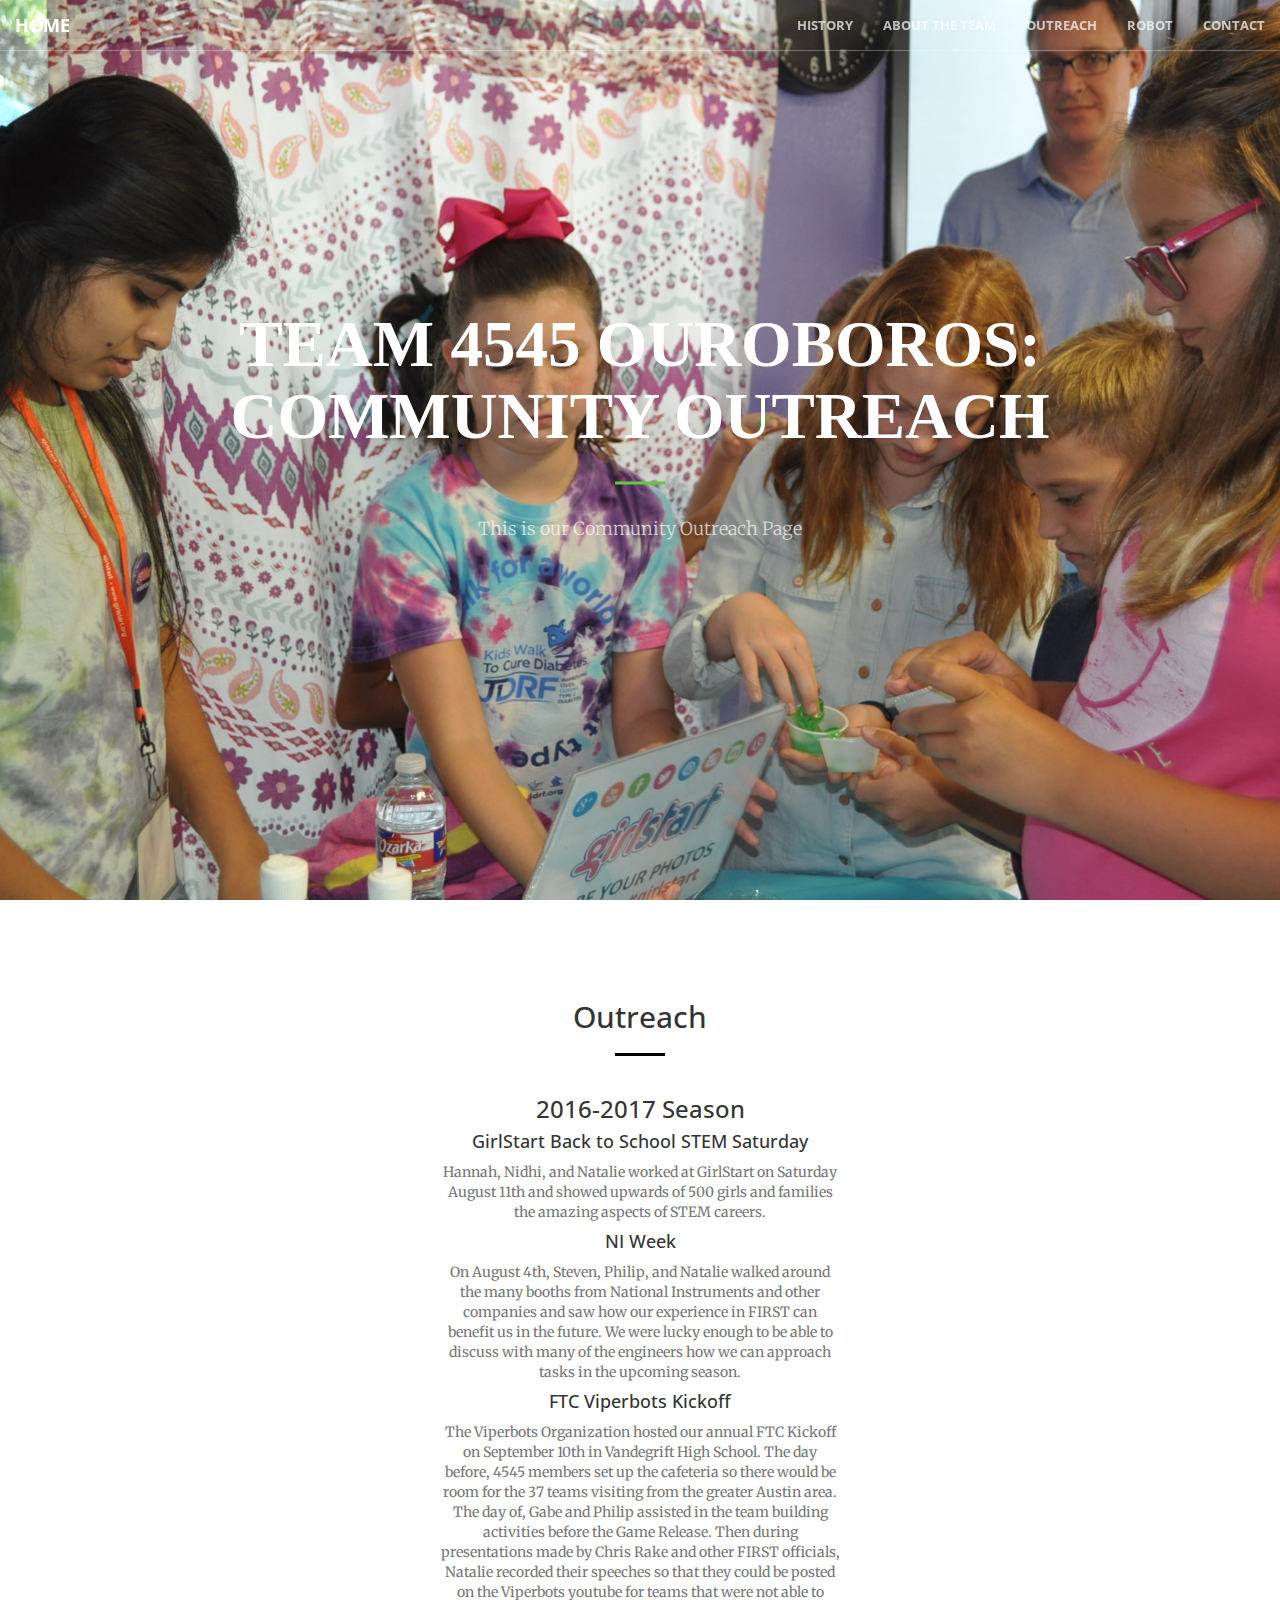
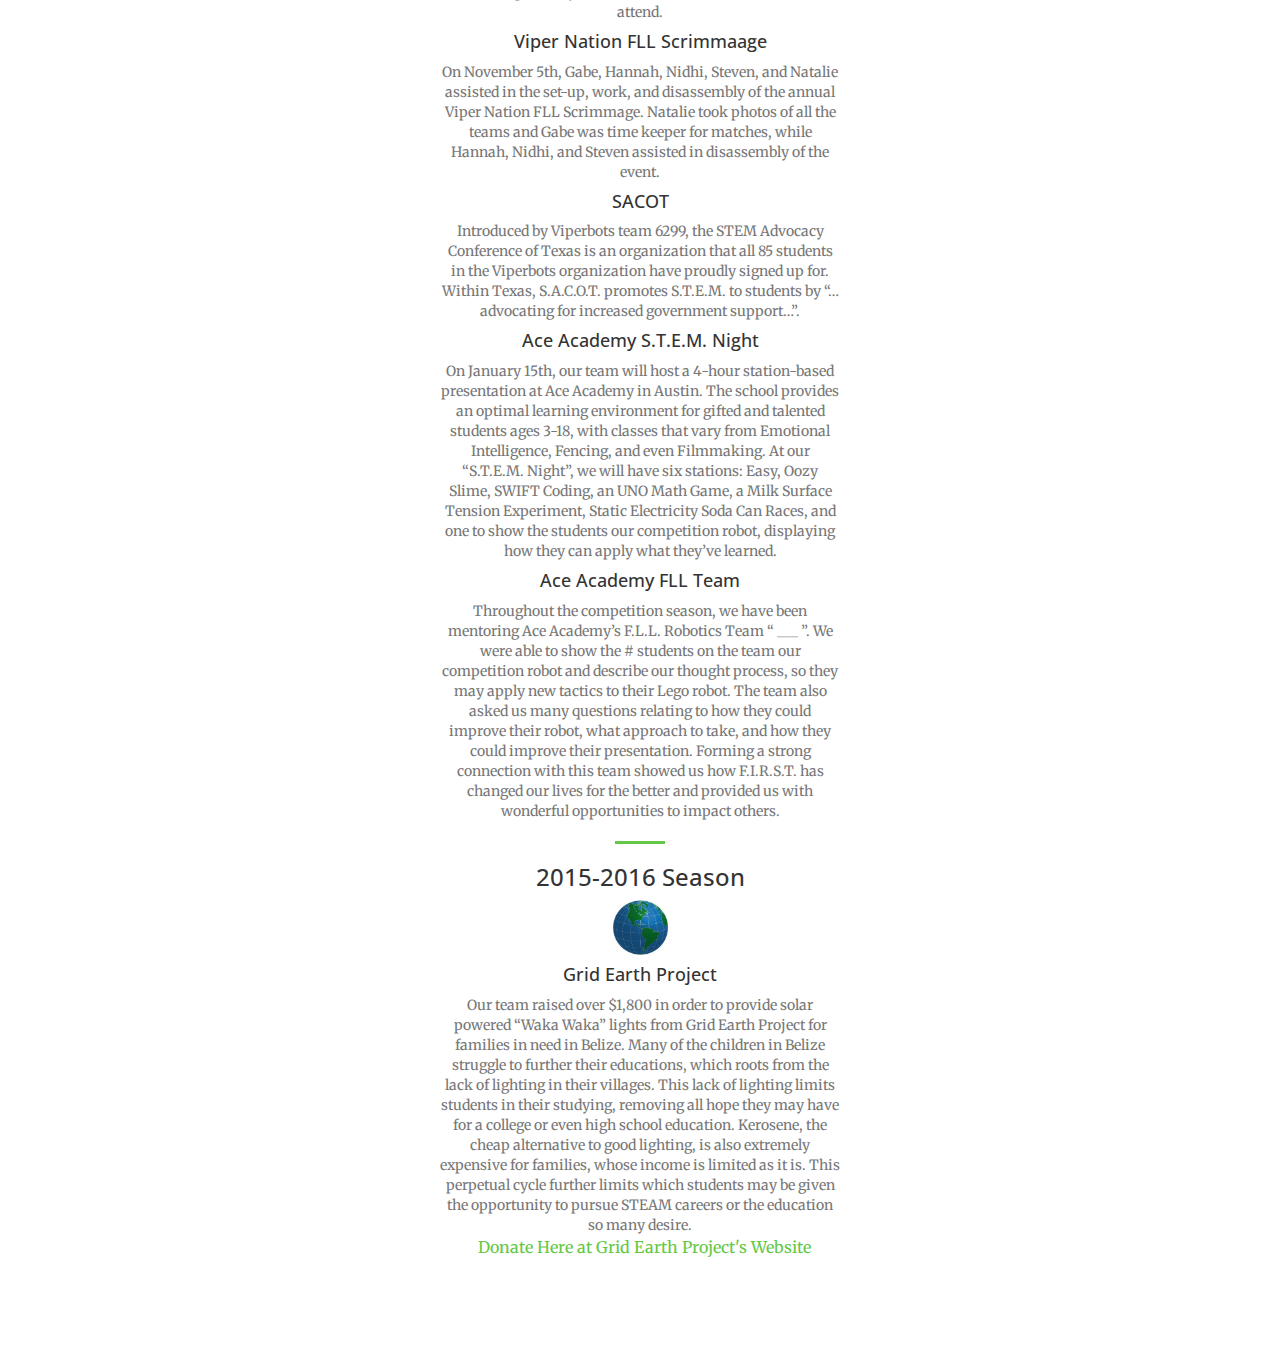
<file: outreach.html>
<!DOCTYPE html>
<html lang="en">

<head>

    <meta charset="utf-8">
    <meta http-equiv="X-UA-Compatible" content="IE=edge">
    <meta name="viewport" content="width=device-width, initial-scale=1">
    <meta name="description" content="">
    <meta name="author" content="">

    <title>Ouroboros 4545</title>

    <!-- Bootstrap Core CSS -->
    <link rel="stylesheet" href="css/bootstrap.min.css" type="text/css">

    <!-- Custom Fonts -->
    <link href='http://fonts.googleapis.com/css?family=Open+Sans:300italic,400italic,600italic,700italic,800italic,400,300,600,700,800' rel='stylesheet' type='text/css'>
    <link href='http://fonts.googleapis.com/css?family=Merriweather:400,300,300italic,400italic,700,700italic,900,900italic' rel='stylesheet' type='text/css'>
    <link rel="stylesheet" href="font-awesome/css/font-awesome.min.css" type="text/css">

    <!-- Plugin CSS -->
    <link rel="stylesheet" href="css/animate.min.css" type="text/css">

    <!-- Custom CSS -->
    <link rel="stylesheet" href="css/creative.css" type="text/css">

    <!-- HTML5 Shim and Respond.js IE8 support of HTML5 elements and media queries -->
    <!-- WARNING: Respond.js doesn't work if you view the page via file:// -->
    <!--[if lt IE 9]>
        <script src="https://oss.maxcdn.com/libs/html5shiv/3.7.0/html5shiv.js"></script>
        <script src="https://oss.maxcdn.com/libs/respond.js/1.4.2/respond.min.js"></script>
        <![endif]-->

    </head>

    <body id="page-top">

        <nav id="mainNav" class="navbar navbar-default navbar-fixed-top">
            <div class="container-fluid">
                <!-- Brand and toggle get grouped for better mobile display -->
                <div class="navbar-header">
                    <button type="button" class="navbar-toggle collapsed" data-toggle="collapse" data-target="#bs-example-navbar-collapse-1">
                        <span class="sr-only">Toggle navigation</span>
                        <span class="icon-bar"></span>
                        <span class="icon-bar"></span>
                        <span class="icon-bar"></span>
                    </button>
                    <a class="navbar-brand page-scroll" href="index.html">Home</a>
                </div>

                <!-- Collect the nav links, forms, and other content for toggling -->
                <div class="collapse navbar-collapse" id="bs-example-navbar-collapse-1">
                    <ul class="nav navbar-nav navbar-right">
                        <li>
                                <a class="page-scroll" href="history.html">History</a>
                            </li>
                            <li>
                                <a class="page-scroll" href="about.html">About the Team</a>
                            </li>
                            <li>
                                <a class="page-scroll" href="outreach.html">Outreach</a>
                            </li>
                            <li>
                                <a class="page-scroll" href="robot.html">Robot</a>
                            </li>
                            <li>
                                <a class="page-scroll" href="index.html#contact">Contact</a>
                            </li>
                    </ul>
                </div>
                <!-- /.navbar-collapse -->
            </div>
            <!-- /.container-fluid -->
        </nav>

        <header class = "outreach">
            <div class="header-content">
                <div class="header-content-inner">
                    <h1>Team 4545 Ouroboros: Community Outreach</h1>
                    <hr>
                    <p>This is our Community Outreach Page</p>
<!--                     <a href="file:///C:/Users/Steven/Documents/GitHub/4545Website/index.html#about" class="btn btn-primary btn-xl page-scroll">Find Out More</a> -->
                </div>
            </div>
        </header>

        <section id="services">
                    <div class="container text-center">
                        <div class="row">
                            <div class="col-lg-12 text-center">
                                <h2 class="section-heading">Outreach</h2>
                                <hr class="dark"/>
                            </div>
                        </div>
                    </div>
                    <div class="container text-center">
                        <div class="row">
                        <div class="col-lg-12 col-md-6 text-center">
                            <div class="service-box">
                                
                                <h3>2016-2017 Season</h3>
                                <h4>GirlStart Back to School STEM Saturday</h4>
                                <p1 class="text-muted">Hannah, Nidhi, and Natalie worked at GirlStart on Saturday August 11th and showed upwards of 500 girls and families the amazing aspects of STEM careers.</p1>
                                <h4>NI Week</h4>
                                <p1 class="text-muted">On August 4th, Steven, Philip, and Natalie walked around the many booths from National Instruments and other companies and saw how our experience in FIRST can benefit us in the future. We were lucky enough to be able to discuss with many of the engineers how we can approach tasks in the upcoming season.</p1>
                                <h4>FTC Viperbots Kickoff</h4>
                                <p1 class="text-muted">The Viperbots Organization hosted our annual FTC Kickoff on September 10th in Vandegrift High School. The day before, 4545 members set up the cafeteria so there would be room for the 37 teams visiting from the greater Austin area. The day of, Gabe and Philip assisted in the team building activities before the Game Release. Then during presentations made by Chris Rake and other FIRST officials, Natalie recorded their speeches so that they could be posted on the Viperbots youtube for teams that were not able to attend.</p1>
                                <h4>Viper Nation FLL Scrimmaage</h4>
                                <p1 class="text-muted">On November 5th, Gabe, Hannah, Nidhi, Steven, and Natalie assisted in the set-up, work, and disassembly of the annual Viper Nation FLL Scrimmage. Natalie took photos of all the teams and Gabe was time keeper for matches, while Hannah, Nidhi, and Steven assisted in disassembly of the event.</p1>
                                <h4>SACOT</h4>
                                <p1 class="text-muted">Introduced by Viperbots team 6299, the STEM Advocacy Conference of Texas is an organization that all 85 students in the Viperbots organization have proudly signed up for. Within Texas, S.A.C.O.T. promotes S.T.E.M. to students by “…advocating for increased government support…”.</p1>
                                <h4>Ace Academy S.T.E.M. Night</h4>
                                <p1 class="text-muted">On January 15th, our team will host a 4-hour station-based presentation at Ace Academy in Austin. The school provides an optimal learning environment for gifted and talented students ages 3-18, with classes that vary from Emotional Intelligence, Fencing, and even Filmmaking. At our “S.T.E.M. Night”, we will have six stations: Easy, Oozy Slime, SWIFT Coding, an UNO Math Game, a Milk Surface Tension Experiment, Static Electricity Soda Can Races, and one to show the students our competition robot, displaying how they can apply what they’ve learned.</p1>
                                <h4>Ace Academy FLL Team</h4>
                                <p1 class="text-muted">Throughout the competition season, we have been mentoring Ace Academy’s F.L.L. Robotics Team “ ___ ”. We were able to show the # students on the team our competition robot and describe our thought process, so they may apply new tactics to their Lego robot. The team also asked us many questions relating to how they could improve their robot, what approach to take, and how they could improve their presentation. Forming a strong connection with this team showed us how F.I.R.S.T. has changed our lives for the better and provided us with wonderful opportunities to impact others.</p1>
                                
                                <hr class="primary"/>
                                
                                <h3>2015-2016 Season</h3>
                                <p1 class="text-muted"></p1>
                                <img class="globe-img" src="GridEarthProjectIcon.PNG"></img>
                                <h4>Grid Earth Project</h4>
                                <p1 class="text-muted">Our team raised over $1,800 in order to provide solar powered “Waka Waka” lights from Grid Earth Project for families in need in Belize. Many of the children in Belize struggle to further their educations, which roots from the lack of lighting in their villages. This lack of lighting limits students in their studying, removing all hope they may have for a college or even high school education. Kerosene, the cheap alternative to good lighting, is also extremely expensive for families, whose income is limited as it is. This perpetual cycle further limits which students may be given the opportunity to pursue STEAM careers or the education so many desire.</p><p>&nbsp;</p1>
                                <a href="http://www.gridearth.org/donate.php">Donate Here at Grid Earth Project's Website</a>
                                
<!--
                                <hr class="primary"/>
                                
                                <h3>2014-2015 Season</h3>
                                <p1 class="text-muted"></p1>
                                
                                <hr class="primary"/>
                                
                                <h3>2013-2014 Season</h3>
                                <p1 class="text-muted"></p1>
                                
                                <hr class="primary"/>
                                
                                <h3>2012-2013 Season</h3>
                                <p1 class="text-muted"></p1>
                                
                                <hr class="primary"/>
                                
                                <h3>2011-2012 Season</h3>
                                <p1 class="text-muted"></p1>
                                
                                <hr class="primary"/>
                                
                                <h3>2010-2011 Season</h3>
                                <p1 class="text-muted"></p1>
                                
-->
<!--                                <hr class="dark"/>-->
                            
                            </div>
                        </div>
                        <!-- <div class="col-lg-3 col-md-6 text-center">
                            <div class="service-box">
                                <i class="fa fa-4x fa-newspaper-o wow bounceIn text-primary" data-wow-delay=".2s"></i>
                                <h3>Up to Date</h3>
                                <p class="text-muted">We update dependencies to keep things fresh.</p>
                            </div>
                        </div>
                        <div class="col-lg-3 col-md-6 text-center">
                            <div class="service-box">
                                <i class="fa fa-4x fa-heart wow bounceIn text-primary" data-wow-delay=".3s"></i>
                                <h3>Made with Love</h3>
                                <p class="text-muted">You have to make your websites with love these days!</p>
                            </div>
                        </div> -->
                    </div>
                </div>

<!--
                <aside class="bg-dark">
                <div class="container text-center">
                    <div class="call-to-action">
                        <h2>We spend our available time mentoring the members of other teams in the Austin area. 
Throughout the season, we try and offer a helping hand and guide rookie 
teams.</h2>
                    </div>
                </div>
            </aside>
-->
            </section>

        <!-- jQuery -->
        <script src="js/jquery.js"></script>

        <!-- Bootstrap Core JavaScript -->
        <script src="js/bootstrap.min.js"></script>

        <!-- Plugin JavaScript -->
        <script src="js/jquery.easing.min.js"></script>
        <script src="js/jquery.fittext.js"></script>
        <script src="js/wow.min.js"></script>

        <!-- Custom Theme JavaScript -->
        <script src="js/creative.js"></script>

    </body>

    </html>
</file>
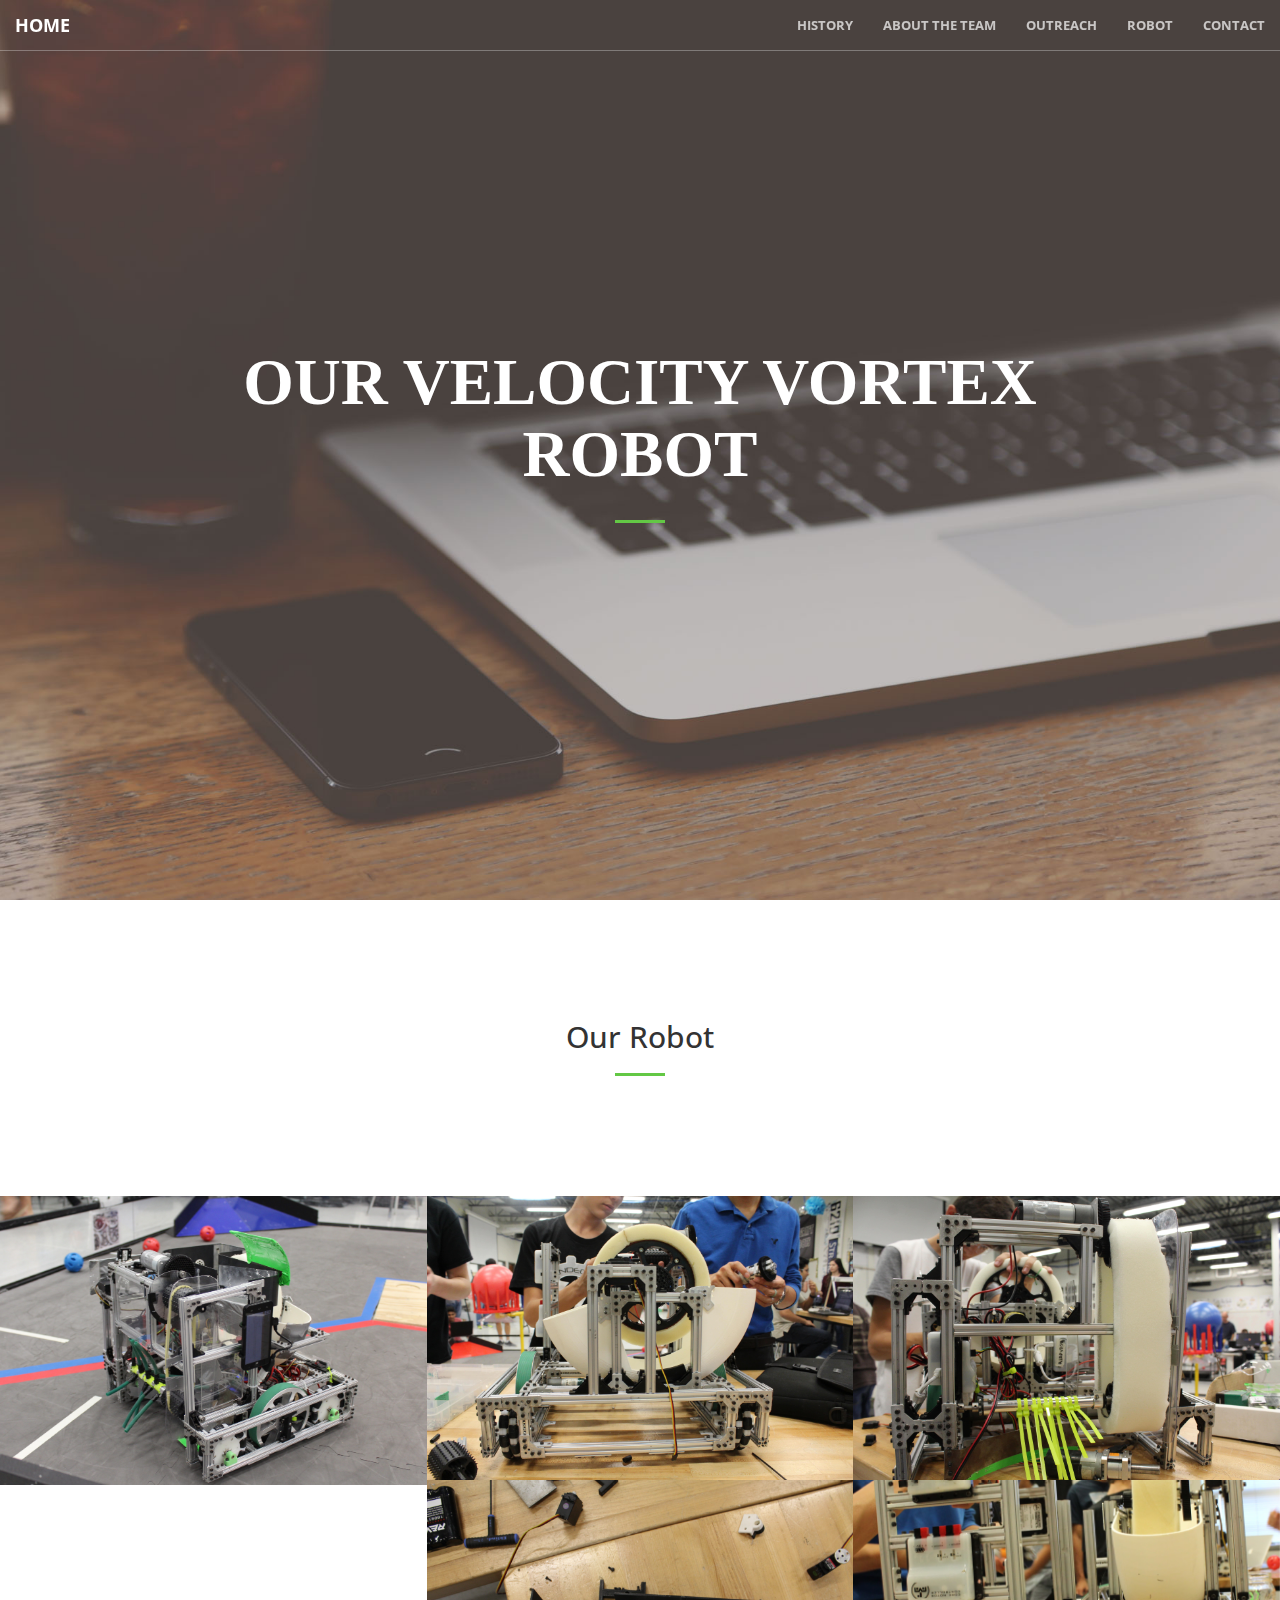
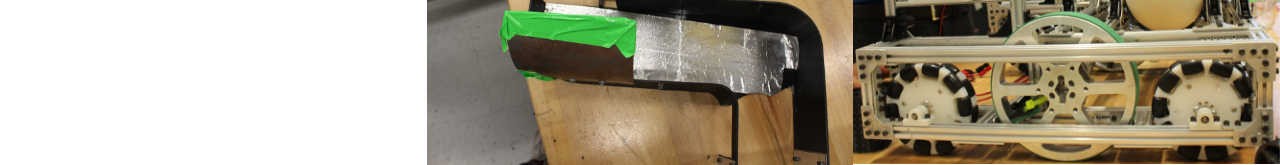
<file: robot.html>
<!DOCTYPE html>
<html lang="en">

<head>

    <meta charset="utf-8">
    <meta http-equiv="X-UA-Compatible" content="IE=edge">
    <meta name="viewport" content="width=device-width, initial-scale=1">
    <meta name="description" content="">
    <meta name="author" content="">

    <title>Ouroboros 4545</title>

    <!-- Bootstrap Core CSS -->
    <link rel="stylesheet" href="css/bootstrap.min.css" type="text/css">

    <!-- Custom Fonts -->
    <link href='http://fonts.googleapis.com/css?family=Open+Sans:300italic,400italic,600italic,700italic,800italic,400,300,600,700,800' rel='stylesheet' type='text/css'>
    <link href='http://fonts.googleapis.com/css?family=Merriweather:400,300,300italic,400italic,700,700italic,900,900italic' rel='stylesheet' type='text/css'>
    <link rel="stylesheet" href="font-awesome/css/font-awesome.min.css" type="text/css">

    <!-- Plugin CSS -->
    <link rel="stylesheet" href="css/animate.min.css" type="text/css">

    <!-- Custom CSS -->
    <link rel="stylesheet" href="css/creative.css" type="text/css">

    <!-- HTML5 Shim and Respond.js IE8 support of HTML5 elements and media queries -->
    <!-- WARNING: Respond.js doesn't work if you view the page via file:// -->
    <!--[if lt IE 9]>
        <script src="https://oss.maxcdn.com/libs/html5shiv/3.7.0/html5shiv.js"></script>
        <script src="https://oss.maxcdn.com/libs/respond.js/1.4.2/respond.min.js"></script>
        <![endif]-->

    </head>

    <body id="page-top">

        <nav id="mainNav" class="navbar navbar-default navbar-fixed-top">
            <div class="container-fluid">
                <!-- Brand and toggle get grouped for better mobile display -->
                <div class="navbar-header">
                    <button type="button" class="navbar-toggle collapsed" data-toggle="collapse" data-target="#bs-example-navbar-collapse-1">
                        <span class="sr-only">Toggle navigation</span>
                        <span class="icon-bar"></span>
                        <span class="icon-bar"></span>
                        <span class="icon-bar"></span>
                    </button>
                    <a class="navbar-brand page-scroll" href="index.html">Home</a>
                </div>

                <!-- Collect the nav links, forms, and other content for toggling -->
                <div class="collapse navbar-collapse" id="bs-example-navbar-collapse-1">
                    <ul class="nav navbar-nav navbar-right">
                        <li>
                                <a class="page-scroll" href="history.html">History</a>
                            </li>
                            <li>
                                <a class="page-scroll" href="about.html">About the Team</a>
                            </li>
                            <li>
                                <a class="page-scroll" href="outreach.html">Outreach</a>
                            </li>
                            <li>
                                <a class="page-scroll" href="robot.html">Robot</a>
                            </li>
                            <li>
                                <a class="page-scroll" href="index.html#contact">Contact</a>
                            </li>
                    </ul>
                </div>
                <!-- /.navbar-collapse -->
            </div>
            <!-- /.container-fluid -->
        </nav>

        <header class = "robot">
            <div class="header-content">
                <div class="header-content-inner">
                    <h1>Our Velocity Vortex Robot</h1>
                    <hr>
<!--                     <a href="file:///C:/Users/Steven/Documents/GitHub/4545Website/index.html#about" class="btn btn-primary btn-xl page-scroll">Find Out More</a> -->
                </div>
            </div>
        </header>
        
        <section class="no-padding" id="portfolio">
                <div class="container-fluid">
                    <div class="row">
                        <div class="col-lg-8 col-lg-offset-2 text-center">
                            <p> </p>
                            
                            <aside class="bg-light"></aside>
                            <h2 class="section-heading">Our Robot</h2>
                            <p> </p>
                            <hr class="primary">
                            <aside class="bg-light"></aside>
                        </div>
                    </div>
                    <div class="row no-gutter">
                        <div class="col-lg-4 col-sm-6">
                            <a class="portfolio-box">
                                <img src="img/portfolio/Robot1617-min.jpg" class="img-responsive" alt="">
                                <div class="portfolio-box-caption">
                                    <div class="portfolio-box-caption-content">
                                        <div class="project-category text-faded">
                                            
                                        </div>
                                        <div class="project-name">
                                            <h1>Robot</h1>
                                        </div>
                                    </div>
                                </div>
                            </a>
                        </div>
                        <div class="col-lg-4 col-sm-6">
                            <a class="portfolio-box">
                                <img src="img/portfolio/Half-Pipe1617-min.jpg" class="img-responsive" alt="">
                                <div class="portfolio-box-caption">
                                    <div class="portfolio-box-caption-content">
                                        <div class="project-category text-faded">
                                            
                                        </div>
                                        <div class="project-name">
                                            <h1>Half-Pipe</h1>
                                        </div>
                                    </div>
                                </div>
                            </a>
                        </div>
                        <div class="col-lg-4 col-sm-6">
                            <a class="portfolio-box">
                                <img src="img/portfolio/Manipulator1617-min.jpg" class="img-responsive" alt="">
                                <div class="portfolio-box-caption">
                                    <div class="portfolio-box-caption-content">
                                        <div class="project-category text-faded">
                                            
                                        </div>
                                        <div class="project-name">
                                            <h1>Manipulator</h1>
                                        </div>
                                    </div>
                                </div>
                            </a>
                        </div>
                        <div class="col-lg-4 col-sm-6">
                            <a class="portfolio-box">
                                <img src="img/portfolio/Basket1617-min.jpg" class="img-responsive" alt="">
                                <div class="portfolio-box-caption">
                                    <div class="portfolio-box-caption-content">
                                        <div class="project-category text-faded">
                                            
                                        </div>
                                        <div class="project-name">
                                            <h1>Basket</h1>
                                        </div>
                                    </div>
                                </div>
                            </a>
                        </div>
                        <div class="col-lg-4 col-sm-6">
                            <a class="portfolio-box">
                                <img src="img/portfolio/DriveTrain1617-min.jpg" class="img-responsive" alt="">
                                <div class="portfolio-box-caption">
                                    <div class="portfolio-box-caption-content">
                                        <div class="project-category text-faded">
                                            
                                        </div>
                                        <div class="project-name">
                                            <h1>Drivetrain</h1>     
                                            <h3>6 Wheels:</h3>
                                            <h3>4  Omni Wheels in the front and back</h3>
                                            <h3>2 Stealth Wheels in the middle</h3>                                   
                                        </div>
                                    </div>
                                </div>
                            </a>
                        </div>

        

            <!-- <aside class="bg-dark">
                <div class="container text-center">
                    <div class="call-to-action">
                        <h2>See Our Full Gallery Here!</h2>
                        <a href="robot.html" class="btn btn-default btn-xl wow tada">Gallery</a>
                    </div>
                </div>
            </aside> -->

        <!-- jQuery -->
        <script src="js/jquery.js"></script>

        <!-- Bootstrap Core JavaScript -->
        <script src="js/bootstrap.min.js"></script>

        <!-- Plugin JavaScript -->
        <script src="js/jquery.easing.min.js"></script>
        <script src="js/jquery.fittext.js"></script>
        <script src="js/wow.min.js"></script>

        <!-- Custom Theme JavaScript -->
        <script src="js/creative.js"></script>

    </body>

    </html>
</file>
<file: css/creative.css>
/*!
 * Start Bootstrap - Creative Bootstrap Theme (http://startbootstrap.com)
 * Code licensed under the Apache License v2.0.
 * For details, see http://www.apache.org/licenses/LICENSE-2.0.
 */
.modal{
    color: #63c845;
}

.globe-img{
    background-image: url(../GridEarthProjectIcon.PNG);
    width: 55px;
    height: 55px;
    margin-left: auto;
    margin-right: auto;
}

.butterfly-img{
    width: 75px;
    height: 55px;
    margin-left: auto;
    margin-right: auto;
}

.name {
    color:white;
    font-family: Sans-serif;
    font-weight: 600;
}

html,
body {
    width: 100%;
    height: 100%;
}

body {
    font-family: Merriweather,'Helvetica Neue',Arial,sans-serif;
}

hr {
    max-width: 50px;
    border-color: #63c845;
    border-width: 3px;
}

hr.light {
    border-color: #fff;
    min-width: 50px;
}

hr.dark {
    border-color: black;
    min-width:50px;
}

a {
    color: #63c845;
    -webkit-transition: all .35s;
    -moz-transition: all .35s;
    transition: all .35s;
}

a:hover,
a:focus {
    color: #63c845;
}

h1,
h2,
h3,
h4,
h5,
h6 {
    font-family: 'Open Sans','Helvetica Neue',Arial,sans-serif;
}
h5 {color:blue;
    text-decoration: underline;
}

p {
    margin-bottom: 20px;
    font-size: 16px;
    line-height: 1.5;
}

.bg-primary {
    background-color: #63c845;
}

.bg-dark {
    color: #fff;
    background-color: #222;
}

.text-faded {
    color: rgba(255,255,255,.7);
}

section {
    padding: 100px 0;
}

aside {
    padding: 50px 0;
}

.no-padding {
    padding: 0;
}

.navbar-default {
    border-color: rgba(34,34,34,.05);
    font-family: 'Open Sans','Helvetica Neue',Arial,sans-serif;
    background-color: #fff;
    -webkit-transition: all .35s;
    -moz-transition: all .35s;
    transition: all .35s;
}

.navbar-default .navbar-header .navbar-brand {
    text-transform: uppercase;
    font-family: 'Open Sans','Helvetica Neue',Arial,sans-serif;
    font-weight: 700;
    color: #63c845;
}

.navbar-default .navbar-header .navbar-brand:hover,
.navbar-default .navbar-header .navbar-brand:focus {
    color: #63c845;
}

.navbar-default .nav > li>a,
.navbar-default .nav>li>a:focus {
    text-transform: uppercase;
    font-size: 13px;
    font-weight: 700;
    color: #222;
}

.navbar-default .nav > li>a:hover,
.navbar-default .nav>li>a:focus:hover {
    color: #63c845;
}

.navbar-default .nav > li.active>a,
.navbar-default .nav>li.active>a:focus {
    color: #63c845!important;
    background-color: transparent;
}

.navbar-default .nav > li.active>a:hover,
.navbar-default .nav>li.active>a:focus:hover {
    background-color: transparent;
}

@media(min-width:768px) {
    .navbar-default {
        border-color: rgba(255,255,255,.3);
        background-color: transparent;
    }

    .navbar-default .navbar-header .navbar-brand {
        color: rgba(255,255,255,.7);
    }

    .navbar-default .navbar-header .navbar-brand:hover,
    .navbar-default .navbar-header .navbar-brand:focus {
        color: #fff;
    }

    .navbar-default .nav > li>a,
    .navbar-default .nav>li>a:focus {
        color: rgba(255,255,255,.7);
    }

    .navbar-default .nav > li>a:hover,
    .navbar-default .nav>li>a:focus:hover {
        color: #fff;
    }

    .navbar-default.affix {
        border-color: rgba(34,34,34,.05);
        background-color: #fff;
    }

    .navbar-default.affix .navbar-header .navbar-brand {
        font-size: 14px;
        color: #63c845;
    }

    .navbar-default.affix .navbar-header .navbar-brand:hover,
    .navbar-default.affix .navbar-header .navbar-brand:focus {
        color: #63c845;
    }

    .navbar-default.affix .nav > li>a,
    .navbar-default.affix .nav>li>a:focus {
        color: #222;
    }

    .navbar-default.affix .nav > li>a:hover,
    .navbar-default.affix .nav>li>a:focus:hover {
        color: #63c845;
    }
}

header {
    position: relative;
    min-height: auto;
    text-align: center;
    color: #fff;
    background-position: center;
    -webkit-background-size: cover;
    -moz-background-size: cover;
    background-size: cover;
    -o-background-size: cover;
}
header.index {
    background-image: url(../img/mainHeaderNew.jpg);
}
header.history {
    background-image: url(../img/header-default.jpg);
}

header.about {
    background-image: url(../img/about/2016-2017/TeamPicture-min.jpg);
}

header.outreach {
    background-image: url(../img/header-outreach1-min.jpg);
}

header.robot {
    background-image: url(../img/header-default.jpg);
}

header .header-content {
    position: relative;
    width: 100%;
    padding: 100px 15px;
    text-align: center;
}

header .header-content .header-content-inner h1 {
    margin-top: 0;
    margin-bottom: 0;
    text-transform: uppercase;
    font-weight: 700;
    font-family: Rockwell;
    outline: 2px 2px #ff0000;
}

header .header-content .header-content-inner hr {
    margin: 30px auto;
}

header .header-content .header-content-inner p {
    margin-bottom: 50px;
    font-size: 16px;
    font-weight: 300;
    color: rgba(255,255,255,.7);
}

@media(min-width:768px) {
    header {
        min-height: 100%;
        width: 100%;
    }

    header .header-content {
        position: absolute;
        top: 50%;
        padding: 0 50px;
        -webkit-transform: translateY(-50%);
        -ms-transform: translateY(-50%);
        transform: translateY(-50%);
    }

    header .header-content .header-content-inner {
        margin-right: auto;
        margin-left: auto;
        max-width: 1000px;
    }

    header .header-content .header-content-inner p {
        margin-right: auto;
        margin-left: auto;
        max-width: 80%;
        font-size: 18px;
    }
}

headerCO {
    position: relative;
    min-height: auto;
    text-align: center;
    color: #fff;
    background-image: url(../img/headerCO.jpg);
    background-position: center;
    -webkit-background-size: cover;
    -moz-background-size: cover;
    background-size: cover;
    -o-background-size: cover;
}

headerCO headerCO-content {
    position: relative;
    width: 100%;
    padding: 100px 15px;
    text-align: center;
}

headerCO .headerCO-content headerCO-content-inner h1 {
    margin-top: 0;
    margin-bottom: 0;
    text-transform: uppercase;
    font-weight: 700;
    font-family: Rockwell;
    outline: 2px 2px #ff0000;
}

headerCO .headerCO-content headerCO-content-inner hr {
    margin: 30px auto;
}

headerCO .headerCO-content headerCO-content-inner p {
    margin-bottom: 50px;
    font-size: 16px;
    font-weight: 300;
    color: rgba(255,255,255,.7);
}

@media(min-width:768px) {
    headerCO {
        min-height: 100%;
        width: 100%;
    }

    headerCO headerCO-content {
        position: absolute;
        top: 50%;
        padding: 0 50px;
        -webkit-transform: translateY(-50%);
        -ms-transform: translateY(-50%);
        transform: translateY(-50%);
    }

    headerCO headerCO-content headerCO-content-inner {
        margin-right: auto;
        margin-left: auto;
        max-width: 1000px;
    }

    headerCO headerCO-content headerCO-content-inner p {
        margin-right: auto;
        margin-left: auto;
        max-width: 80%;
        font-size: 18px;
    }
}


.section-heading {
    margin-top: 0;
}

.service-box {
    margin: 50px auto 0;
    max-width: 400px;
}

@media(min-width:992px) {
    .service-box {
        margin: 20px auto 0;
    }
}

.service-box p {
    margin-bottom: 0;
}
.about-box {
    display: block;
    position: relative;
    margin: 0 auto;
    max-width: 225px;
}

.about-box .about-box-caption {
    display: block;
    position: absolute;
    bottom: 0;
    width: 100%;
    height: 100%;
    text-align: center;
    color: #fff;
    opacity: 0;
    background: rgba(99,200,69,.9);
    -webkit-transition: all .35s;
    -moz-transition: all .35s;
    transition: all .35s;
}

.about-box .about-box-caption .about-box-caption-content {
    position: absolute;
    top: 50%;
    width: 100%;
    text-align: center;
    transform: translateY(-50%);
}

.about-box .about-box-caption .about-box-caption-content .project-category,
.about-box .about-box-caption .about-box-caption-content .project-name,
.about-box .about-box-caption .about-box-caption-content {
    padding: 0 15px;
    font-family: 'Open Sans','Helvetica Neue',Arial,sans-serif;
}

.about-box .about-box-caption .about-box-caption-content .project-var {
    font-size: 18px;
    font-weight: 1000;
}

.about-box .about-box-caption .about-box-caption-content .project-category {
    font-size: 10px;
}

.about-box .about-box-caption .about-box-caption-content .project-name {
    font-size: 14px;
    font-weight: 600;
}

.about-box:hover .about-box-caption {
    opacity: 1;
}
@media(min-width:768px) {
    .about-box .about-box-caption .about-box-caption-content .project-var {
        font-size: 24px;
        font-weight: 600;
    }
@media(min-width:768px) {
    .about-box .about-box-caption .about-box-caption-content .project-category {
        font-size: 14px;
    }

    .about-box .about-box-caption .about-box-caption-content .project-name {
        font-size: 18px;
    }
}

.portfolio-box {
    display: block;
    position: relative;
    margin: 0 auto;
    max-width: 650px;
}

.portfolio-box .portfolio-box-caption {
    display: block;
    position: absolute;
    bottom: 0;
    width: 100%;
    height: 100%;
    text-align: center;
    color: #fff;
    opacity: 0;
    background: rgba(99,200,69,.9);
    -webkit-transition: all .35s;
    -moz-transition: all .35s;
    transition: all .35s;
}

.portfolio-box .portfolio-box-caption .portfolio-box-caption-content {
    position: absolute;
    top: 50%;
    width: 100%;
    text-align: center;
    transform: translateY(-50%);
}

.portfolio-box .portfolio-box-caption .portfolio-box-caption-content .project-category,
.portfolio-box .portfolio-box-caption .portfolio-box-caption-content .project-name {
    padding: 0 15px;
    font-family: 'Open Sans','Helvetica Neue',Arial,sans-serif;
}

.portfolio-box .portfolio-box-caption .portfolio-box-caption-content .project-category {
    text-transform: uppercase;
    font-size: 14px;
    font-weight: 600;
}

.portfolio-box .portfolio-box-caption .portfolio-box-caption-content .project-name {
    font-size: 18px;
}

.portfolio-box:hover .portfolio-box-caption {
    opacity: 1;
}

@media(min-width:768px) {
    .portfolio-box .portfolio-box-caption .portfolio-box-caption-content .project-category {
        font-size: 16px;
    }

    .portfolio-box .portfolio-box-caption .portfolio-box-caption-content .project-name {
        font-size: 22px;
    }
}

.call-to-action h2 {
    margin: 0 auto 20px;
}

.text-primary {
    color: #63c845;
}

.no-gutter > [class*=col-] {
    padding-right: 0;
    padding-left: 0;
}

.btn-default {
    border-color: #fff;
    color: #222;
    background-color: #fff;
    -webkit-transition: all .35s;
    -moz-transition: all .35s;
    transition: all .35s;
}

.btn-default:hover,
.btn-default:focus,
.btn-default.focus,
.btn-default:active,
.btn-default.active,
.open > .dropdown-toggle.btn-default {
    border-color: #ededed;
    color: #222;
    background-color: #f2f2f2;
}

.btn-default:active,
.btn-default.active,
.open > .dropdown-toggle.btn-default {
    background-image: none;
}

.btn-default.disabled,
.btn-default[disabled],
fieldset[disabled] .btn-default,
.btn-default.disabled:hover,
.btn-default[disabled]:hover,
fieldset[disabled] .btn-default:hover,
.btn-default.disabled:focus,
.btn-default[disabled]:focus,
fieldset[disabled] .btn-default:focus,
.btn-default.disabled.focus,
.btn-default[disabled].focus,
fieldset[disabled] .btn-default.focus,
.btn-default.disabled:active,
.btn-default[disabled]:active,
fieldset[disabled] .btn-default:active,
.btn-default.disabled.active,
.btn-default[disabled].active,
fieldset[disabled] .btn-default.active {
    border-color: #fff;
    background-color: #fff;
}

.btn-default .badge {
    color: #fff;
    background-color: #222;
}

.btn-primary {
    border-color: #63c845;
    color: #fff;
    background-color: #63c845;
    -webkit-transition: all .35s;
    -moz-transition: all .35s;
    transition: all .35s;
}

.btn-primary:hover,
.btn-primary:focus,
.btn-primary.focus,
.btn-primary:active,
.btn-primary.active,
.open > .dropdown-toggle.btn-primary {
    border-color: #63c845;
    color: #fff;
    background-color: #63c845;
}

.btn-primary:active,
.btn-primary.active,
.open > .dropdown-toggle.btn-primary {
    background-image: none;
}

.btn-primary.disabled,
.btn-primary[disabled],
fieldset[disabled] .btn-primary,
.btn-primary.disabled:hover,
.btn-primary[disabled]:hover,
fieldset[disabled] .btn-primary:hover,
.btn-primary.disabled:focus,
.btn-primary[disabled]:focus,
fieldset[disabled] .btn-primary:focus,
.btn-primary.disabled.focus,
.btn-primary[disabled].focus,
fieldset[disabled] .btn-primary.focus,
.btn-primary.disabled:active,
.btn-primary[disabled]:active,
fieldset[disabled] .btn-primary:active,
.btn-primary.disabled.active,
.btn-primary[disabled].active,
fieldset[disabled] .btn-primary.active {
    border-color: #63c845;
    background-color: #63c845;
}

.btn-primary .badge {
    color: #63c845;
    background-color: #fff;
}

.btn {
    border: 0;
    border-radius: 300px;
    text-transform: uppercase;
    font-family: 'Open Sans','Helvetica Neue',Arial,sans-serif;
    font-weight: 700;
}

.btn-xl {
    padding: 15px 30px;
}

::-moz-selection {
    text-shadow: none;
    color: #fff;
    background: #222;
}

::selection {
    text-shadow: none;
    color: #fff;
    background: #222;
}

img::selection {
    color: #fff;
    background: 0 0;
}

img::-moz-selection {
    color: #fff;
    background: 0 0;
}

body {
    webkit-tap-highlight-color: #222;
}
</file>
